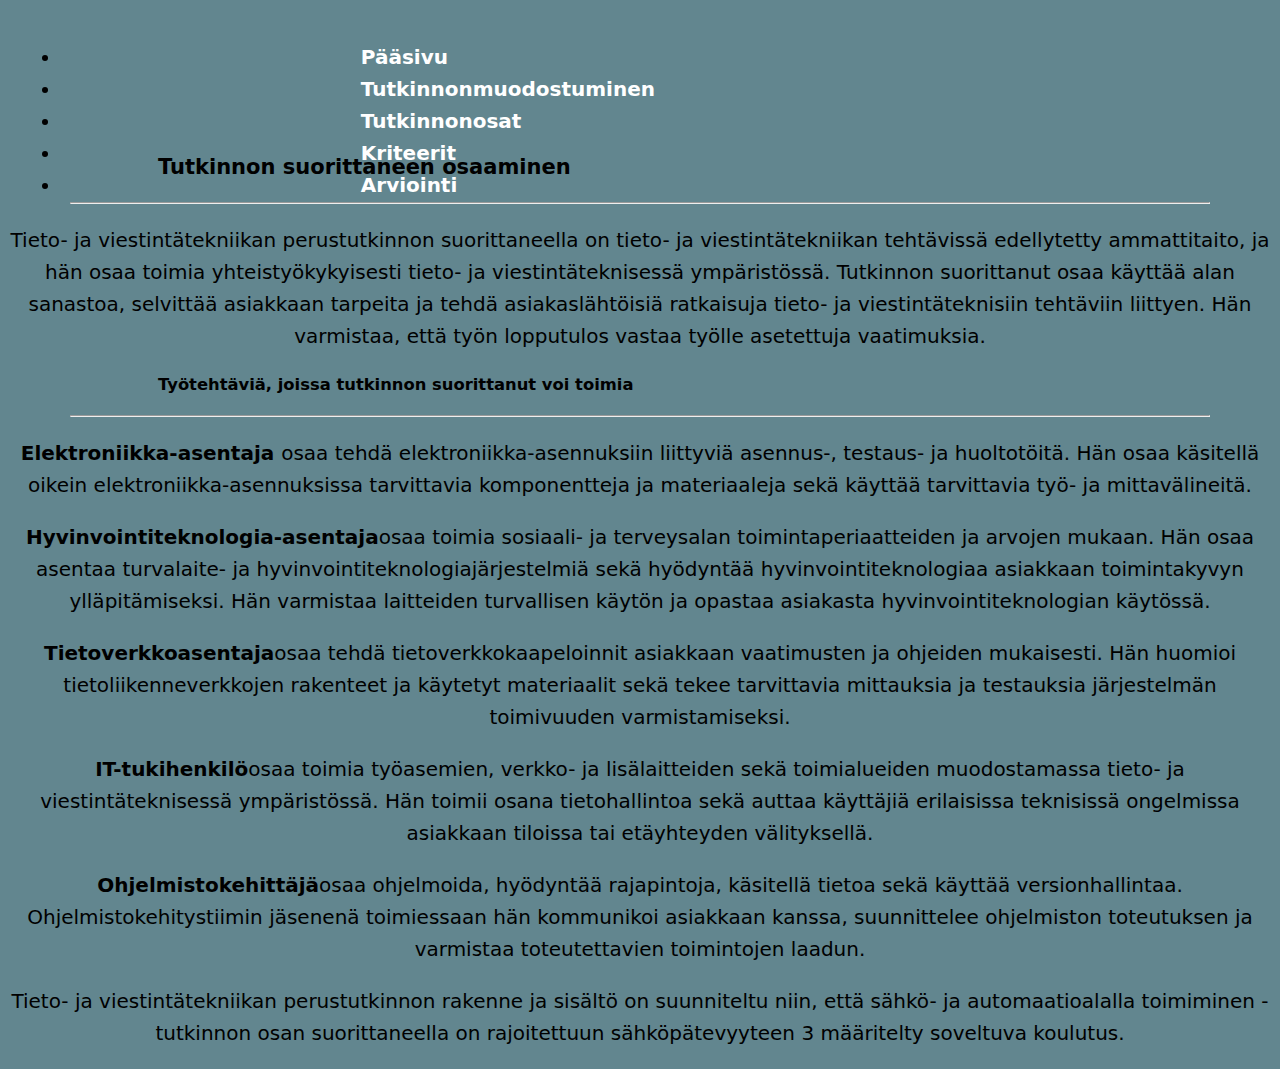
<file: Bootstrap tehtävä/index.html>
<!doctype html>
<html lang="en">

<head>
  <title>Bootstrap</title>
  <!-- Required meta tags -->
  <meta charset="utf-8">
  <meta name="viewport" content="width=device-width, initial-scale=1, shrink-to-fit=no">

  <!-- Bootstrap CSS v5.2.1 -->
  <link href="https://cdn.jsdelivr.net/npm/bootstrap@5.2.1/dist/css/bootstrap.min.css" rel="stylesheet"
    integrity="sha384-iYQeCzEYFbKjA/T2uDLTpkwGzCiq6soy8tYaI1GyVh/UjpbCx/TYkiZhlZB6+fzT" crossorigin="anonymous">
<link rel="stylesheet" href="sivu.css">
</head>
<style>
  body {
      font-family: -apple-system, BlinkMacSystemFont, 'Segoe WPC', 'Segoe UI', system-ui, 'Ubuntu', 'Droid Sans', sans-serif;
      font-size: 14px;
      line-height: 1.6;
  }
</style>
<head>
  <!-- place navbar here -->
  <body>
    <nav id="Baari" class="navbar navbar-expand-sm bg-dark navbar-dark">
        
      <div class="container-fluid">
        <ul class="navbar-nav">
          <li class="nav-item">
            <a class="nav-link active" href="index.html">Pääsivu</a>
          </li>
          <li class="nav-item">
            <a class="nav-link" href="Tutkinnonmuodostuminen.html">Tutkinnonmuodostuminen</a>
          </li>
          <li class="nav-item">
            <a class="nav-link" href="Tutkinnonosat.html">Tutkinnonosat</a>
          </li>
          <li class="nav-item">
            <a class="nav-link" href="Kriteerit.html">Kriteerit</a>
          </li>
          <li class="nav-item">
            <a class="nav-link" href="Arviointi.html">Arviointi</a>
          </li>
        </ul>
      </div>
    </nav>
  
</head>

  
  
    <h2>Tutkinnon suorittaneen osaaminen</h2>
    <hr>
    <p id="Etusivuekalause">
        Tieto- ja viestintätekniikan perustutkinnon suorittaneella on tieto- 
        ja viestintätekniikan tehtävissä edellytetty ammattitaito, ja hän osaa toimia yhteistyökykyisesti tieto- ja viestintäteknisessä ympäristössä. Tutkinnon suorittanut osaa käyttää alan sanastoa, selvittää asiakkaan tarpeita ja tehdä asiakaslähtöisiä ratkaisuja tieto- ja viestintäteknisiin tehtäviin liittyen. Hän varmistaa, että työn lopputulos vastaa työlle asetettuja vaatimuksia.
    </p>
    <h3>
        Työtehtäviä, joissa tutkinnon suorittanut voi toimia
    </h3>
    <hr>
    <p>
        <span style="font-weight: bold">Elektroniikka-asentaja </span>osaa tehdä elektroniikka-asennuksiin liittyviä asennus-, testaus- ja huoltotöitä. Hän osaa käsitellä oikein elektroniikka-asennuksissa tarvittavia komponentteja ja materiaaleja sekä käyttää tarvittavia työ- ja mittavälineitä.
    </p>
    <p>
        <span style="font-weight: bold">Hyvinvointiteknologia-asentaja</span>osaa toimia sosiaali- ja terveysalan toimintaperiaatteiden ja arvojen mukaan. Hän osaa asentaa turvalaite- ja hyvinvointiteknologiajärjestelmiä sekä hyödyntää hyvinvointiteknologiaa asiakkaan toimintakyvyn ylläpitämiseksi. Hän varmistaa laitteiden turvallisen käytön ja opastaa asiakasta hyvinvointiteknologian käytössä.
    </p>
    <p>
        <span style="font-weight: bold">Tietoverkkoasentaja</span>osaa tehdä tietoverkkokaapeloinnit asiakkaan vaatimusten ja ohjeiden mukaisesti. Hän huomioi tietoliikenneverkkojen rakenteet ja käytetyt materiaalit sekä tekee tarvittavia mittauksia ja testauksia järjestelmän toimivuuden varmistamiseksi.
    </p>
    <p>
        <span style="font-weight: bold">IT-tukihenkilö</span>osaa toimia työasemien, verkko- ja lisälaitteiden sekä toimialueiden muodostamassa tieto- ja viestintäteknisessä ympäristössä. Hän toimii osana tietohallintoa sekä auttaa käyttäjiä erilaisissa teknisissä ongelmissa asiakkaan tiloissa tai etäyhteyden välityksellä.
    </p>
    <p>
        <span style="font-weight: bold">Ohjelmistokehittäjä</span>osaa ohjelmoida, hyödyntää rajapintoja, käsitellä tietoa sekä käyttää versionhallintaa. Ohjelmistokehitystiimin jäsenenä toimiessaan hän kommunikoi asiakkaan kanssa, suunnittelee ohjelmiston toteutuksen ja varmistaa toteutettavien toimintojen laadun.
    </p>
    <p> Tieto- ja viestintätekniikan perustutkinnon rakenne ja sisältö on suunniteltu niin, että sähkö- ja automaatioalalla toimiminen -tutkinnon osan suorittaneella on rajoitettuun sähköpätevyyteen 3 määritelty soveltuva koulutus.</p>
  
  <main>

  </main>
  
  <footer>
    <!-- place footer here -->
  </footer>
  <!-- Bootstrap JavaScript Libraries -->
  <script src="https://cdn.jsdelivr.net/npm/@popperjs/core@2.11.6/dist/umd/popper.min.js"
    integrity="sha384-oBqDVmMz9ATKxIep9tiCxS/Z9fNfEXiDAYTujMAeBAsjFuCZSmKbSSUnQlmh/jp3" crossorigin="anonymous">
  </script>

  <script src="https://cdn.jsdelivr.net/npm/bootstrap@5.2.1/dist/js/bootstrap.min.js"
    integrity="sha384-7VPbUDkoPSGFnVtYi0QogXtr74QeVeeIs99Qfg5YCF+TidwNdjvaKZX19NZ/e6oz" crossorigin="anonymous">
  </script>
</body>

</html>
</file>
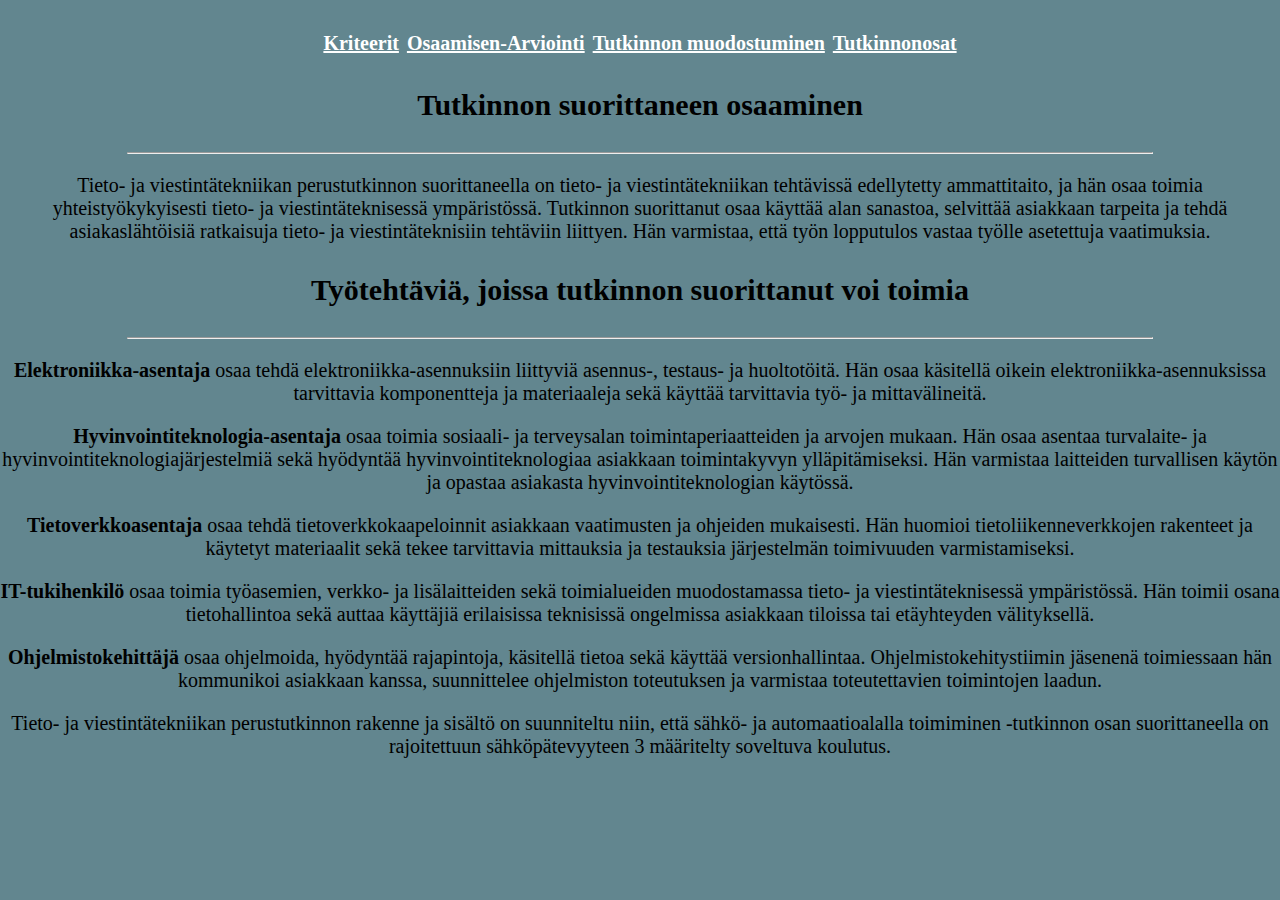
<file: Html ja CSS tehtävä/index.Html>
<!DOCTYPE html>
<html lang="fi">
<header>

    <meta charset="UTF-8">
    <meta http-equiv="X-UA-Compatible" content="IE=edge">
    <meta name="viewport" content="width=device-width, initial-scale=1.0">
    <link rel="stylesheet" type="text/css" href="sivu.css" />




</header>

<body>
    <title>Document</title>
    <h1>
    <a href= "Kriteerit.Html"> Kriteerit</a>
    <a href="Osaamisen-arviointi.Html"> Osaamisen-Arviointi</a>
    <a href="Tutkinnon muodostuminen.Html">Tutkinnon muodostuminen</a>
    <a href="Tutkinnonosat.Html">Tutkinnonosat</a>
    </h1>
<p id="Ekalause"> 

    Tutkinnon suorittaneen osaaminen
</p>
<hr>
<p id="Tokalause">
    Tieto- ja viestintätekniikan perustutkinnon suorittaneella on tieto- ja viestintätekniikan tehtävissä edellytetty ammattitaito, ja hän osaa toimia yhteistyökykyisesti tieto- ja viestintäteknisessä ympäristössä. Tutkinnon suorittanut osaa käyttää alan sanastoa, selvittää asiakkaan tarpeita ja tehdä asiakaslähtöisiä ratkaisuja tieto- ja viestintäteknisiin tehtäviin liittyen. Hän varmistaa, että työn lopputulos vastaa työlle asetettuja vaatimuksia.
</p>
<p id="Alaotsikko">
    Työtehtäviä, joissa tutkinnon suorittanut voi toimia
</p>
<hr>
<p id="Alateksti">

    <span style="font-weight: bold">Elektroniikka-asentaja </span>osaa tehdä elektroniikka-asennuksiin liittyviä asennus-, testaus- ja huoltotöitä. Hän osaa käsitellä oikein elektroniikka-asennuksissa tarvittavia komponentteja ja materiaaleja sekä käyttää tarvittavia työ- ja mittavälineitä.
</p>
<p id="Hyvinvointitek">
    <span style="font-weight: bold">Hyvinvointiteknologia-asentaja </span>osaa toimia sosiaali- ja terveysalan toimintaperiaatteiden ja arvojen mukaan. Hän osaa asentaa turvalaite- ja hyvinvointiteknologiajärjestelmiä sekä hyödyntää hyvinvointiteknologiaa asiakkaan toimintakyvyn ylläpitämiseksi. Hän varmistaa laitteiden turvallisen käytön ja opastaa asiakasta hyvinvointiteknologian käytössä.
</p>
<p id="Tietoverkkoasentaja">
    <span style="font-weight: bold">Tietoverkkoasentaja </span>osaa tehdä tietoverkkokaapeloinnit asiakkaan vaatimusten ja ohjeiden mukaisesti. Hän huomioi tietoliikenneverkkojen rakenteet ja käytetyt materiaalit sekä tekee tarvittavia mittauksia ja testauksia järjestelmän toimivuuden varmistamiseksi.
</p>
<p id="IT-Tukihenkilö">
    <span style="font-weight: bold">IT-tukihenkilö </span>osaa toimia työasemien, verkko- ja lisälaitteiden sekä toimialueiden muodostamassa tieto- ja viestintäteknisessä ympäristössä. Hän toimii osana tietohallintoa sekä auttaa käyttäjiä erilaisissa teknisissä ongelmissa asiakkaan tiloissa tai etäyhteyden välityksellä.
</p>
<p id="Ohjelmistokehittäjä">
    <span style="font-weight: bold">Ohjelmistokehittäjä </span>osaa ohjelmoida, hyödyntää rajapintoja, käsitellä tietoa sekä käyttää versionhallintaa. Ohjelmistokehitystiimin jäsenenä toimiessaan hän kommunikoi asiakkaan kanssa, suunnittelee ohjelmiston toteutuksen ja varmistaa toteutettavien toimintojen laadun.
</p>
<p id="Tietojaviestintä">
    Tieto- ja viestintätekniikan perustutkinnon rakenne ja sisältö on suunniteltu niin, että sähkö- ja automaatioalalla toimiminen -tutkinnon osan suorittaneella on rajoitettuun sähköpätevyyteen 3 määritelty soveltuva koulutus.
</p>









</body>
</html>
</file>
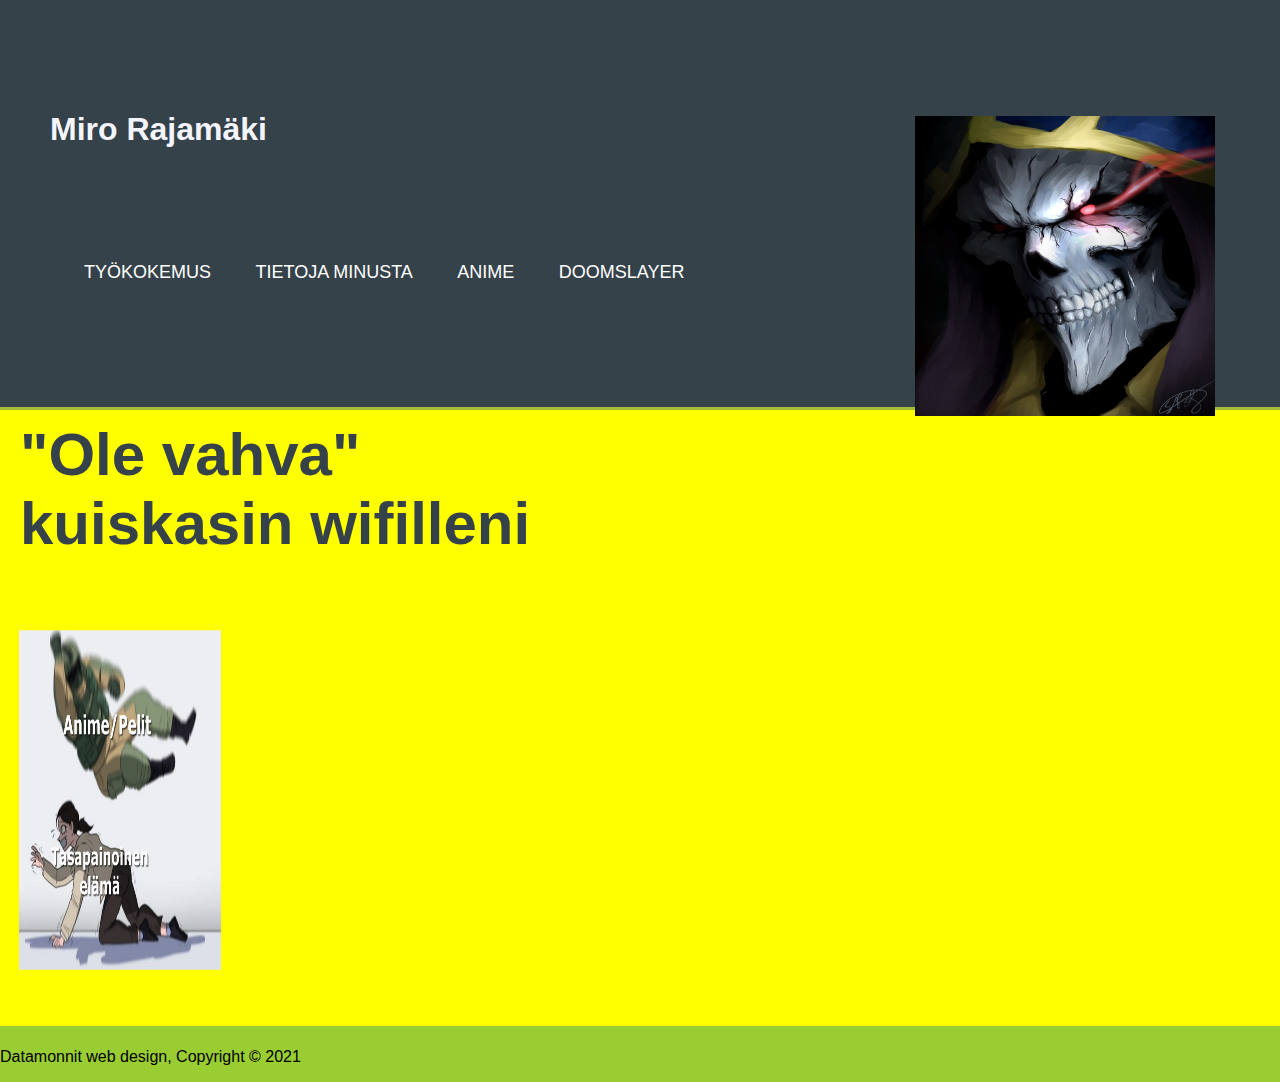
<file: Html-testi/index.html>
<!DOCTYPE html>
<html lang= "fi">
<head>
    <meta charset="UTF-8">
    
        <meta name="viewport" content="width=device-width, initial-scale=1">
        <meta http-equiv="X-UA-Compatible" content="ie-edge">
    <link rel="stylesheet" href="tyyli-3.css">
    <meta charset="utf-8">
<title>Datanomit</title>
</head>
<body>
<header>
    
    <div class="container"></div>
    <div id="branding">
        
<h1><img src="images/DzdqrWlVsAAFV29.jpg" width="300px" height="240"alt="logo">Miro<span> Rajamäki</span></h1>
    </div>
<nav>
<ul>
    <li><a href="ferrafi.html" >Työkokemus</a></li>
    <li><a href="Tietoja minusta.html" >Tietoja minusta</a></li>
    <li><a href="Anime.html" >Anime</a></li>
    <li> <a href="images/Snapshotdoom.png" target="_blank">Doomslayer</a></li>
</ul>
</nav>
</div>
</header>

<section id="showcase">
    <div class="container">
        
        <h1>"Ole vahva" kuiskasin wifilleni</h1>
        <p id="Tekstikuva"><img src="images/Snapshot html-2.png"></p>
    </div>
</section>



<footer>
<p>
    Datamonnit web design, Copyright &copy; 2021
</p>
</footer>

</body>
</html>
</file>
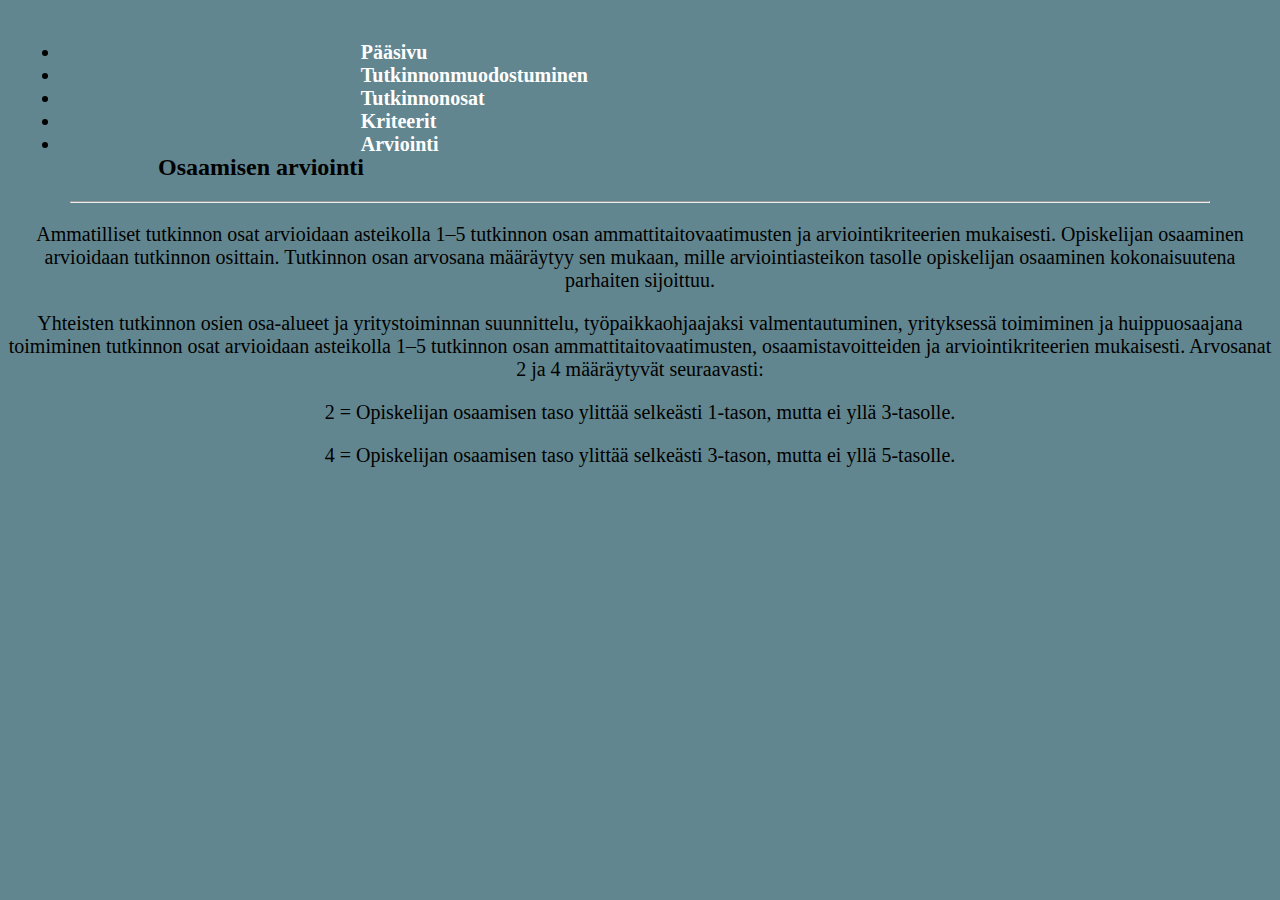
<file: Bootstrap tehtävä/Arviointi.html>
<!doctype html>
<html lang="en">

<head>
  <title>Bootstrap</title>
  <!-- Required meta tags -->
  <meta charset="utf-8">
  <meta name="viewport" content="width=device-width, initial-scale=1, shrink-to-fit=no">

  <!-- Bootstrap CSS v5.2.1 -->
  <link href="https://cdn.jsdelivr.net/npm/bootstrap@5.2.1/dist/css/bootstrap.min.css" rel="stylesheet"
    integrity="sha384-iYQeCzEYFbKjA/T2uDLTpkwGzCiq6soy8tYaI1GyVh/UjpbCx/TYkiZhlZB6+fzT" crossorigin="anonymous">
<link rel="stylesheet" href="sivu.css">
</head>

<body>
  <nav id="Baari" class="navbar navbar-expand-sm bg-dark navbar-dark">
    <div  class="container-fluid">
      <ul class="navbar-nav">
        <li class="nav-item">
          <a class="nav-link active" href="index.html">Pääsivu</a>
        </li>
        <li class="nav-item">
          <a class="nav-link" href="Tutkinnonmuodostuminen.html">Tutkinnonmuodostuminen</a>
        </li>
        <li class="nav-item">
          <a class="nav-link" href="Tutkinnonosat.html">Tutkinnonosat</a>
        </li>
        <li class="nav-item">
          <a class="nav-link" href="Kriteerit.html">Kriteerit</a>
        </li>
        <li class="nav-item">
          <a class="nav-link" href="Arviointi.html">Arviointi</a>
        </li>

      </ul>
    </div>
  </nav>
  <header>
    <!-- place navbar here -->
    <p></p>
    <h2>Osaamisen arviointi</h2>
    <hr>
    <p>Ammatilliset tutkinnon osat arvioidaan asteikolla 1–5 tutkinnon osan ammattitaitovaatimusten ja arviointikriteerien mukaisesti. Opiskelijan osaaminen arvioidaan tutkinnon osittain. Tutkinnon osan arvosana määräytyy sen mukaan, mille arviointiasteikon tasolle opiskelijan osaaminen kokonaisuutena parhaiten sijoittuu.</p>
  <p>Yhteisten tutkinnon osien osa-alueet ja yritystoiminnan suunnittelu, työpaikkaohjaajaksi valmentautuminen, yrityksessä toimiminen ja huippuosaajana toimiminen tutkinnon osat arvioidaan asteikolla 1–5 tutkinnon osan ammattitaitovaatimusten, osaamistavoitteiden ja arviointikriteerien mukaisesti. Arvosanat 2 ja 4 määräytyvät seuraavasti:</p>
<p>2 = Opiskelijan osaamisen taso ylittää selkeästi 1-tason, mutta ei yllä 3-tasolle.</p>  
<p>4 = Opiskelijan osaamisen taso ylittää selkeästi 3-tason, mutta ei yllä 5-tasolle.</p>
</header>
  <main>

  </main>
  <footer>
    <!-- place footer here -->
  </footer>
  <!-- Bootstrap JavaScript Libraries -->
  <script src="https://cdn.jsdelivr.net/npm/@popperjs/core@2.11.6/dist/umd/popper.min.js"
    integrity="sha384-oBqDVmMz9ATKxIep9tiCxS/Z9fNfEXiDAYTujMAeBAsjFuCZSmKbSSUnQlmh/jp3" crossorigin="anonymous">
  </script>

  <script src="https://cdn.jsdelivr.net/npm/bootstrap@5.2.1/dist/js/bootstrap.min.js"
    integrity="sha384-7VPbUDkoPSGFnVtYi0QogXtr74QeVeeIs99Qfg5YCF+TidwNdjvaKZX19NZ/e6oz" crossorigin="anonymous">
  </script>
</body>

</html>
</file>
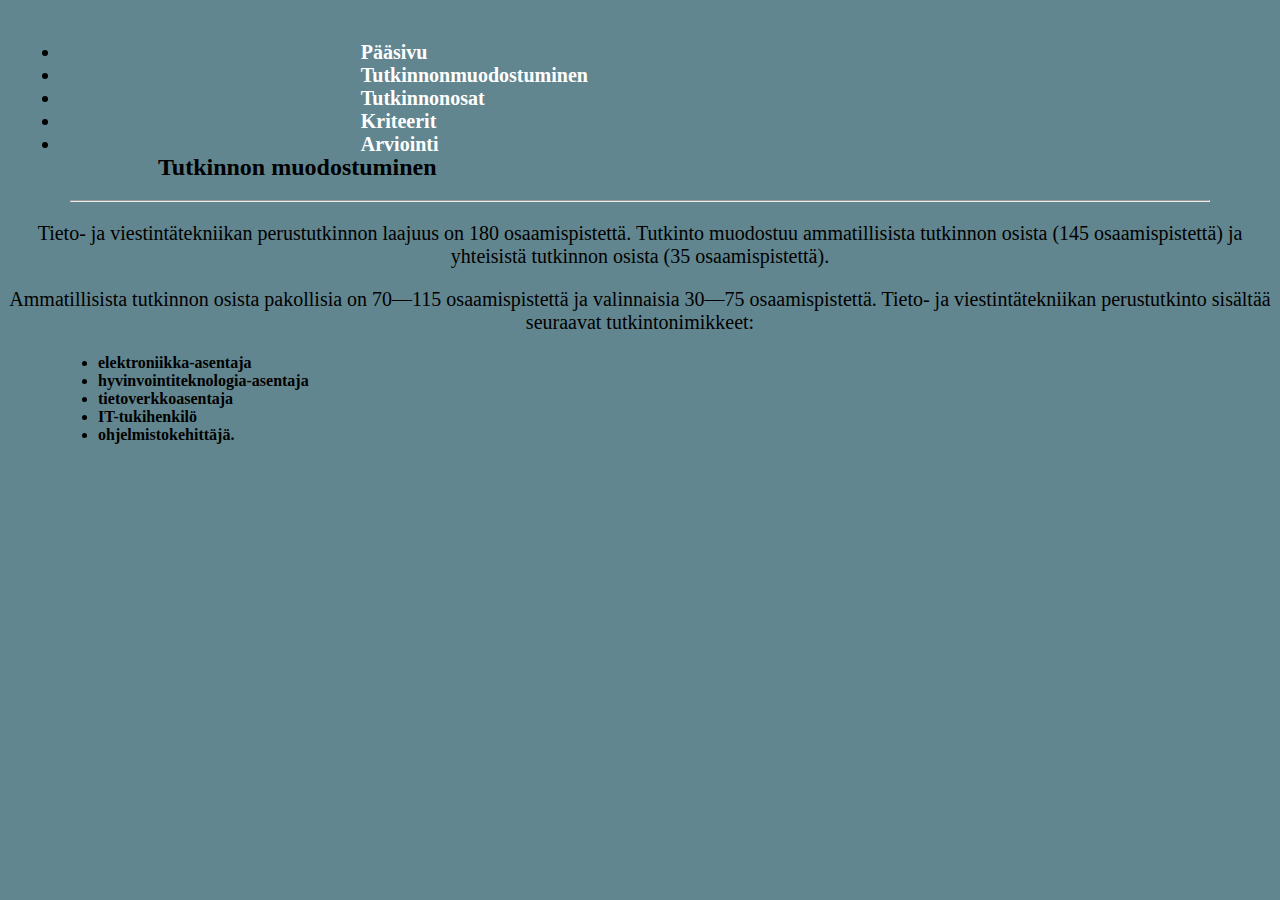
<file: Bootstrap tehtävä/Tutkinnonmuodostuminen.html>
<!doctype html>
<html lang="en">

<head>
  <title>Bootstrap</title>
  <!-- Required meta tags -->
  <meta charset="utf-8">
  <meta name="viewport" content="width=device-width, initial-scale=1, shrink-to-fit=no">

  <!-- Bootstrap CSS v5.2.1 -->
  <link href="https://cdn.jsdelivr.net/npm/bootstrap@5.2.1/dist/css/bootstrap.min.css" rel="stylesheet"
    integrity="sha384-iYQeCzEYFbKjA/T2uDLTpkwGzCiq6soy8tYaI1GyVh/UjpbCx/TYkiZhlZB6+fzT" crossorigin="anonymous">
<link rel="stylesheet" href="sivu.css">
</head>
<header>
  <!-- place navbar here -->
  <body class="vscode-body vscode-light">
  <nav id="Baari" class="navbar navbar-expand-sm bg-dark navbar-dark">
        
    <div class="container-fluid">
      <ul class="navbar-nav">
        <li class="nav-item">
          <a class="nav-link active" href="index.html">Pääsivu</a>
        </li>
        <li class="nav-item">
          <a class="nav-link" href="Tutkinnonmuodostuminen.html">Tutkinnonmuodostuminen</a>
        </li>
        <li class="nav-item">
          <a class="nav-link" href="Tutkinnonosat.html">Tutkinnonosat</a>
        </li>
        <li class="nav-item">
          <a class="nav-link" href="Kriteerit.html">Kriteerit</a>
        </li>
        <li class="nav-item">
          <a class="nav-link" href="Arviointi.html">Arviointi</a>
        </li>
      </ul>
    </div>
  </nav>
</header>

  
  
    <h2>
      Tutkinnon muodostuminen
    </h2>
    <hr>
    <p> Tieto- ja viestintätekniikan perustutkinnon laajuus on 180 osaamispistettä. Tutkinto muodostuu ammatillisista tutkinnon osista (145 osaamispistettä) ja yhteisistä tutkinnon osista (35 osaamispistettä).</p>
  <p>Ammatillisista tutkinnon osista pakollisia on 70—115 osaamispistettä ja valinnaisia 30—75 osaamispistettä. Tieto- ja viestintätekniikan perustutkinto sisältää seuraavat tutkintonimikkeet:</p>
  <ul id="pisteet">
    <li>elektroniikka-asentaja</li>
    <li>hyvinvointiteknologia-asentaja</li>
    <li>tietoverkkoasentaja</li>
    <li>IT-tukihenkilö</li>
    <li>ohjelmistokehittäjä.</li>
</ul>  
  
  <main>

  </main>
  <footer>
    <!-- place footer here -->
  </footer>
  <!-- Bootstrap JavaScript Libraries -->
  <script src="https://cdn.jsdelivr.net/npm/@popperjs/core@2.11.6/dist/umd/popper.min.js"
    integrity="sha384-oBqDVmMz9ATKxIep9tiCxS/Z9fNfEXiDAYTujMAeBAsjFuCZSmKbSSUnQlmh/jp3" crossorigin="anonymous">
  </script>

  <script src="https://cdn.jsdelivr.net/npm/bootstrap@5.2.1/dist/js/bootstrap.min.js"
    integrity="sha384-7VPbUDkoPSGFnVtYi0QogXtr74QeVeeIs99Qfg5YCF+TidwNdjvaKZX19NZ/e6oz" crossorigin="anonymous">
  </script>
</body>

</html>
</file>
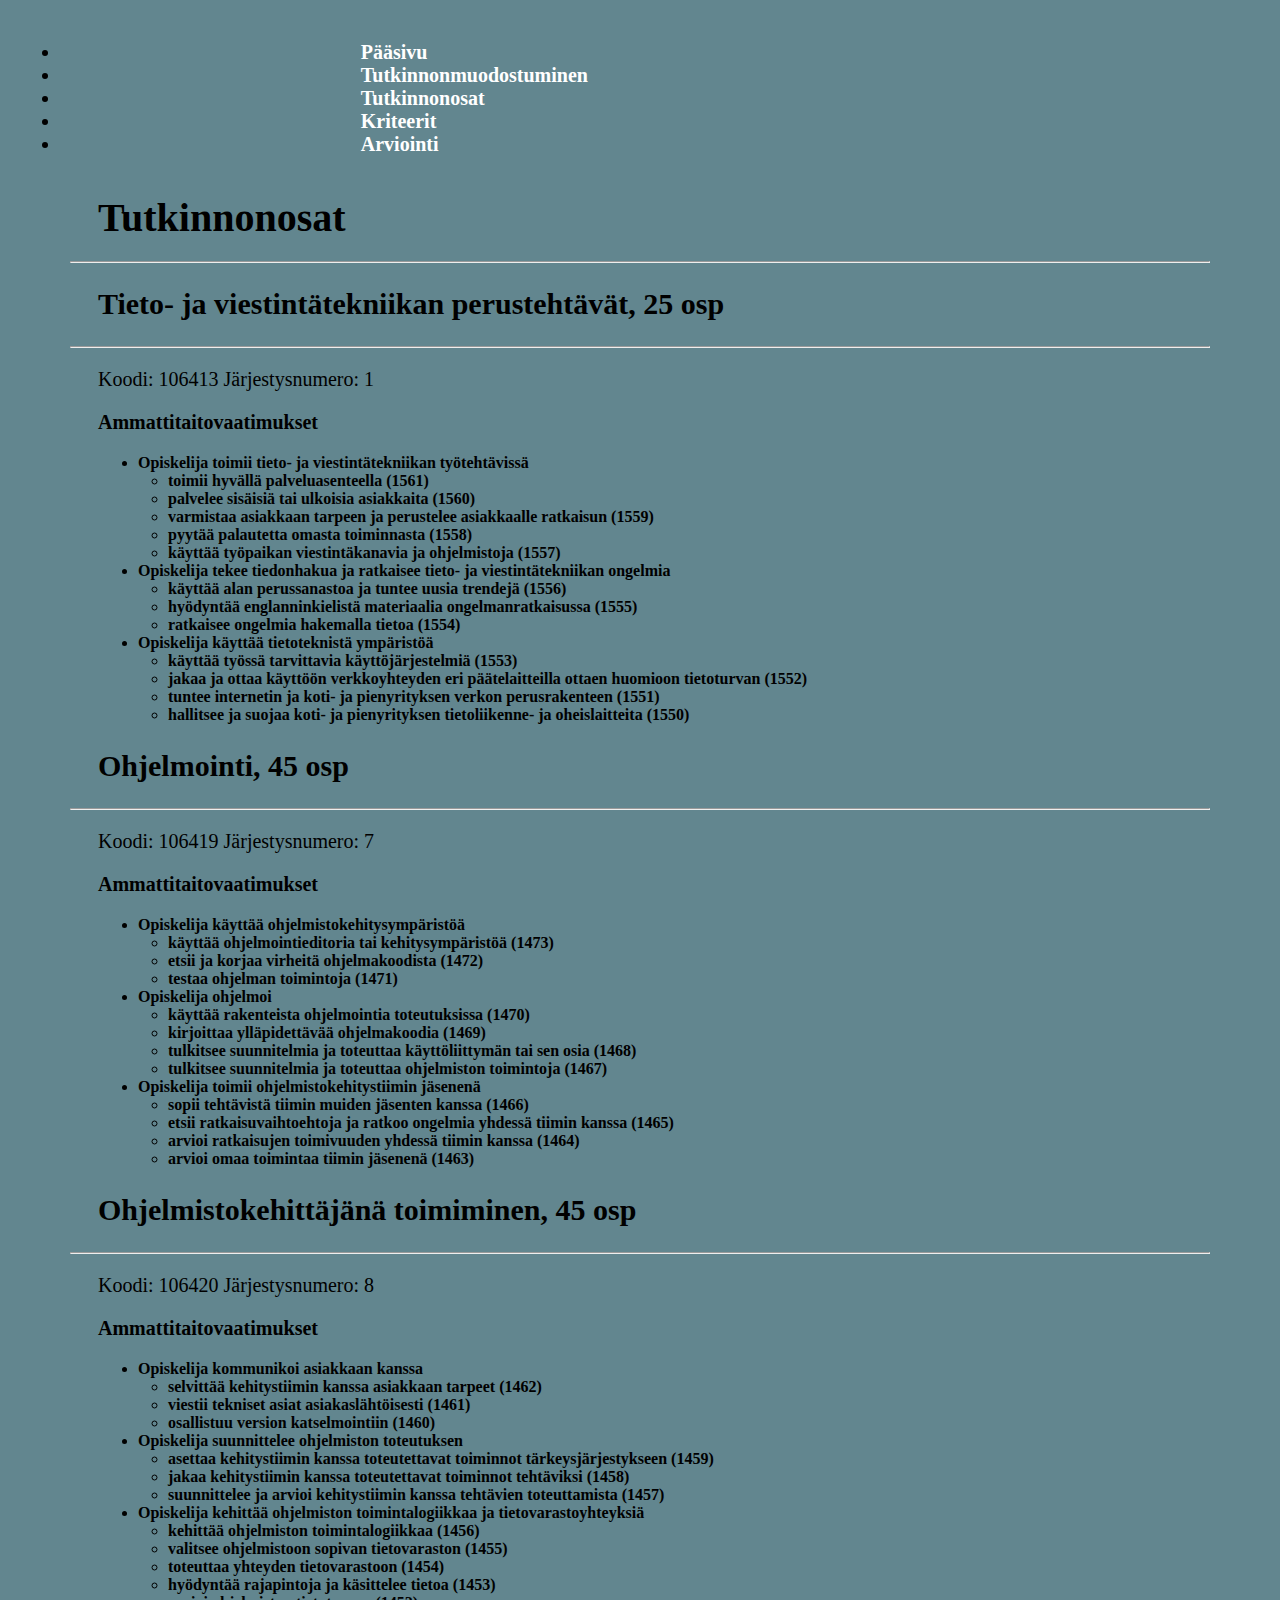
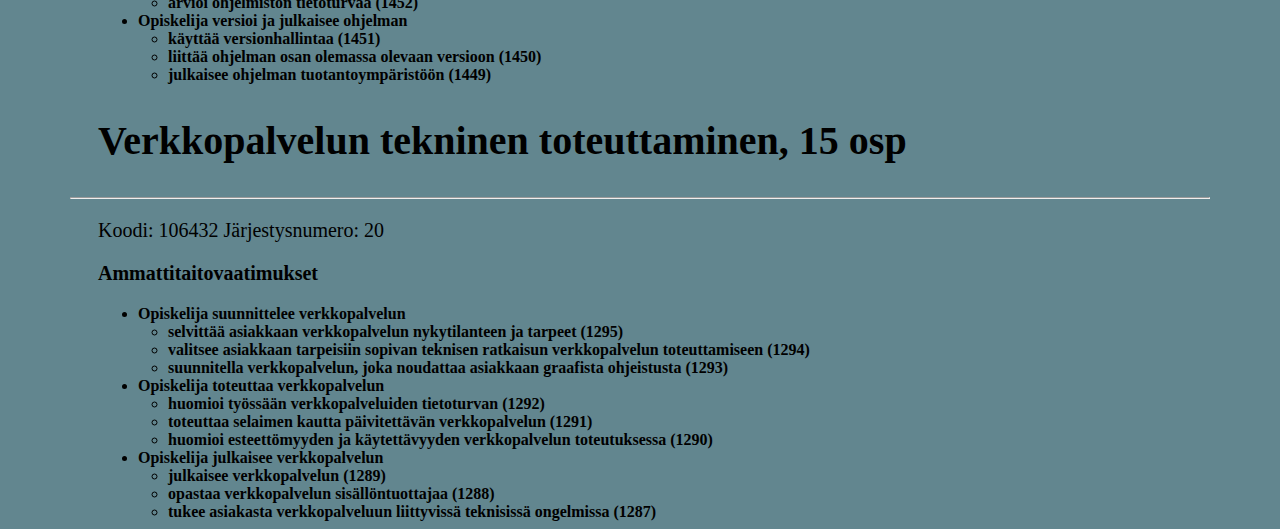
<file: Bootstrap tehtävä/Tutkinnonosat.html>
<!doctype html>
<html lang="en">

<head>
  <title>Bootstrap</title>
  <meta name="viewport" content="width=device-width, initial-scale=1">
  <!-- Required meta tags -->
  <meta charset="utf-8">
  <meta name="viewport" content="width=device-width, initial-scale=1, shrink-to-fit=no">

  <!-- Bootstrap CSS v5.2.1 -->
  <link href="https://cdn.jsdelivr.net/npm/bootstrap@5.2.1/dist/css/bootstrap.min.css" rel="stylesheet"
    integrity="sha384-iYQeCzEYFbKjA/T2uDLTpkwGzCiq6soy8tYaI1GyVh/UjpbCx/TYkiZhlZB6+fzT" crossorigin="anonymous">
<link rel="stylesheet" href="sivu.css">
</head>

<body>
  
  <nav id="Baari" class="navbar navbar-expand-sm bg-dark navbar-dark">
        
    <div class="container-fluid">
      <ul class="navbar-nav">
        <li class="nav-item">
          <a class="nav-link active" href="index.html">Pääsivu</a>
        </li>
        <li class="nav-item">
          <a class="nav-link" href="Tutkinnonmuodostuminen.html">Tutkinnonmuodostuminen</a>
        </li>
        <li class="nav-item">
          <a class="nav-link" href="Tutkinnonosat.html">Tutkinnonosat</a>
        </li>
        <li class="nav-item">
          <a class="nav-link" href="Kriteerit.html">Kriteerit</a>
        </li>
        <li class="nav-item">
          <a class="nav-link" href="Arviointi.html">Arviointi</a>
        </li>
      </ul>
    </div>
  </nav>
    
                
     
    
  <!-- place navbar here -->
  

  <p id="Tutkinnonosat">
    Tutkinnonosat
  </p>
  <hr>
  <p></p>
 
  <h2 id="Tieto25op">Tieto- ja viestintätekniikan perustehtävät, 25 osp</h2>
  <hr>
  <p></p>
  <p id="Koodi">
    Koodi: 106413 Järjestysnumero: 1
  </p>
  <p id="Ammattitaitovaatimukset">Ammattitaitovaatimukset</p>
  <ul id="Paksupallo">
    <li>Opiskelija toimii tieto- ja viestintätekniikan työtehtävissä </li>
  </ul>
    <ul id="reikä" style="list-style-type: circle;">
      <li>toimii hyvällä palveluasenteella (1561)</li>
      <li>palvelee sisäisiä tai ulkoisia asiakkaita (1560)</li>
      <li>varmistaa asiakkaan tarpeen ja perustelee asiakkaalle ratkaisun (1559)</li>
      <li>pyytää palautetta omasta toiminnasta (1558)</li>
      <li>käyttää työpaikan viestintäkanavia ja ohjelmistoja (1557)</li>
  </ul>
  <ul id="Paksupallo">
    <li>Opiskelija tekee tiedonhakua ja ratkaisee tieto- ja viestintätekniikan ongelmia</li>
  </ul>
  <ul id="reikä" style="list-style-type: circle;">
<li>käyttää alan perussanastoa ja tuntee uusia trendejä (1556)</li>
<li>hyödyntää englanninkielistä materiaalia ongelmanratkaisussa (1555)</li>
<li>ratkaisee ongelmia hakemalla tietoa (1554)</li>
  </ul>
  <ul id="Paksupallo">
    <li>Opiskelija käyttää tietoteknistä ympäristöä </li>
  </ul>
  <ul id="reikä" style="list-style-type: circle;">
  <li>käyttää työssä tarvittavia käyttöjärjestelmiä (1553)</li>
  <li>jakaa ja ottaa käyttöön verkkoyhteyden eri päätelaitteilla ottaen huomioon tietoturvan (1552)</li>
  <li>tuntee internetin ja koti- ja pienyrityksen verkon perusrakenteen (1551)</li>
  <li>hallitsee ja suojaa koti- ja pienyrityksen tietoliikenne- ja oheislaitteita (1550)</li>
  </ul>
  <h2 id="Ohjelmointi45op">Ohjelmointi, 45 osp</h2>
  <hr>
  <p></p>
   <p id="Koodi">Koodi: 106419 Järjestysnumero: 7 </p>
   <p id="Ammattitaitovaatimukset">Ammattitaitovaatimukset</p>
   <ul id="Paksupallo">
    <li>Opiskelija käyttää ohjelmistokehitysympäristöä </li>
   </ul>
   <ul id="reikä" style="list-style-type: circle;">
  <li>käyttää ohjelmointieditoria tai kehitysympäristöä (1473)</li>
  <li>etsii ja korjaa virheitä ohjelmakoodista (1472)</li>
  <li>testaa ohjelman toimintoja (1471)</li>
  </ul>
  <ul id="Paksupallo">
    <li>Opiskelija ohjelmoi </li>
  </ul>
  <ul id="reikä" style="list-style-type: circle;">
  <li>käyttää rakenteista ohjelmointia toteutuksissa (1470)</li>
  <li>kirjoittaa ylläpidettävää ohjelmakoodia (1469)</li>
  <li>tulkitsee suunnitelmia ja toteuttaa käyttöliittymän tai sen osia (1468)</li>
  <li>tulkitsee suunnitelmia ja toteuttaa ohjelmiston toimintoja (1467)</li>
  </ul>
  <ul id="Paksupallo">
    <li>Opiskelija toimii ohjelmistokehitystiimin jäsenenä </li>
  </ul>
  <ul id="reikä" style="list-style-type: circle;">
  <li>sopii tehtävistä tiimin muiden jäsenten kanssa (1466)</li>
  <li>etsii ratkaisuvaihtoehtoja ja ratkoo ongelmia yhdessä tiimin kanssa (1465)</li>
  <li>arvioi ratkaisujen toimivuuden yhdessä tiimin kanssa (1464)</li>
  <li>arvioi omaa toimintaa tiimin jäsenenä (1463)</li>
  </ul>
  <h2 id="OhjelmistoKehit45op">Ohjelmistokehittäjänä toimiminen, 45 osp </h2>
  <hr>
  <p></p>
  <p id="Koodi"> Koodi: 106420 Järjestysnumero: 8</p>
  <p id="Ammattitaitovaatimukset">Ammattitaitovaatimukset</p>
  <ul id="Paksupallo">
    <li>Opiskelija kommunikoi asiakkaan kanssa</li>
  </ul>
  <ul id="reikä" style="list-style-type: circle;">
  <li>selvittää kehitystiimin kanssa asiakkaan tarpeet (1462)</li>
  <li>viestii tekniset asiat asiakaslähtöisesti (1461)</li>
  <li>osallistuu version katselmointiin (1460)</li>
  </ul>
  <ul id="Paksupallo">
    <li>Opiskelija suunnittelee ohjelmiston toteutuksen </li>
  </ul>
  <ul id="reikä" style="list-style-type: circle;">
  <li>asettaa kehitystiimin kanssa toteutettavat toiminnot tärkeysjärjestykseen (1459)</li>
  <li>jakaa kehitystiimin kanssa toteutettavat toiminnot tehtäviksi (1458)</li>
  <li>suunnittelee ja arvioi kehitystiimin kanssa tehtävien toteuttamista (1457)</li>
  </ul>
  <ul id="Paksupallo">
    <li>Opiskelija kehittää ohjelmiston toimintalogiikkaa ja tietovarastoyhteyksiä </li>
  </ul>
  <ul id="reikä" style="list-style-type: circle;">
  <li>kehittää ohjelmiston toimintalogiikkaa (1456)</li>
  <li>valitsee ohjelmistoon sopivan tietovaraston (1455)</li>
  <li>toteuttaa yhteyden tietovarastoon (1454)</li>
  <li>hyödyntää rajapintoja ja käsittelee tietoa (1453)</li>
  <li>arvioi ohjelmiston tietoturvaa (1452)</li>
  </ul>
  <ul id="Paksupallo">
    <li>Opiskelija versioi ja julkaisee ohjelman </li>
  </ul>
  <ul id="reikä" style="list-style-type: circle;">
  <li>käyttää versionhallintaa (1451)</li>
  <li>liittää ohjelman osan olemassa olevaan versioon (1450)</li>
  <li>julkaisee ohjelman tuotantoympäristöön (1449)</li>
  </ul>
<p></p>
  <h2 id="Verkkopalvelu15op">Verkkopalvelun tekninen toteuttaminen, 15 osp</h2>
  <hr>
  <p></p>
  <p id="Koodi">Koodi: 106432 Järjestysnumero: 20</p>
  <p id="Ammattitaitovaatimukset">Ammattitaitovaatimukset</p>
  <ul id="Paksupallo">
    <li>Opiskelija suunnittelee verkkopalvelun </li>
  </ul>
  <ul id="reikä" style="list-style-type: circle;">
  <li>selvittää asiakkaan verkkopalvelun nykytilanteen ja tarpeet (1295)</li>
  <li>valitsee asiakkaan tarpeisiin sopivan teknisen ratkaisun verkkopalvelun toteuttamiseen (1294)</li>
  <li>suunnitella verkkopalvelun, joka noudattaa asiakkaan graafista ohjeistusta (1293)</li>
  </ul>
  <ul id="Paksupallo">
<li>Opiskelija toteuttaa verkkopalvelun </li>
  </ul>
  <ul id="reikä" style="list-style-type: circle;">
  <li>huomioi työssään verkkopalveluiden tietoturvan (1292)</li>
<li>toteuttaa selaimen kautta päivitettävän verkkopalvelun (1291)</li>
<li>huomioi esteettömyyden ja käytettävyyden verkkopalvelun toteutuksessa (1290)</li>
  </ul>
  <ul id="Paksupallo">
<li>Opiskelija julkaisee verkkopalvelun </li>
  </ul>
  <ul id="reikä" style="list-style-type: circle;">
<li>julkaisee verkkopalvelun (1289)</li>
<li>opastaa verkkopalvelun sisällöntuottajaa (1288)</li>
<li>tukee asiakasta verkkopalveluun liittyvissä teknisissä ongelmissa (1287)</li>
  </ul>
  
  
  <main>
  </main>
  <footer>
    <!-- place footer here -->
  </footer>
  <!-- Bootstrap JavaScript Libraries -->
  <script src="https://cdn.jsdelivr.net/npm/@popperjs/core@2.11.6/dist/umd/popper.min.js"
    integrity="sha384-oBqDVmMz9ATKxIep9tiCxS/Z9fNfEXiDAYTujMAeBAsjFuCZSmKbSSUnQlmh/jp3" crossorigin="anonymous">
  </script>

  <script src="https://cdn.jsdelivr.net/npm/bootstrap@5.2.1/dist/js/bootstrap.min.js"
    integrity="sha384-7VPbUDkoPSGFnVtYi0QogXtr74QeVeeIs99Qfg5YCF+TidwNdjvaKZX19NZ/e6oz" crossorigin="anonymous">
  </script>
</body>

</html>
</file>
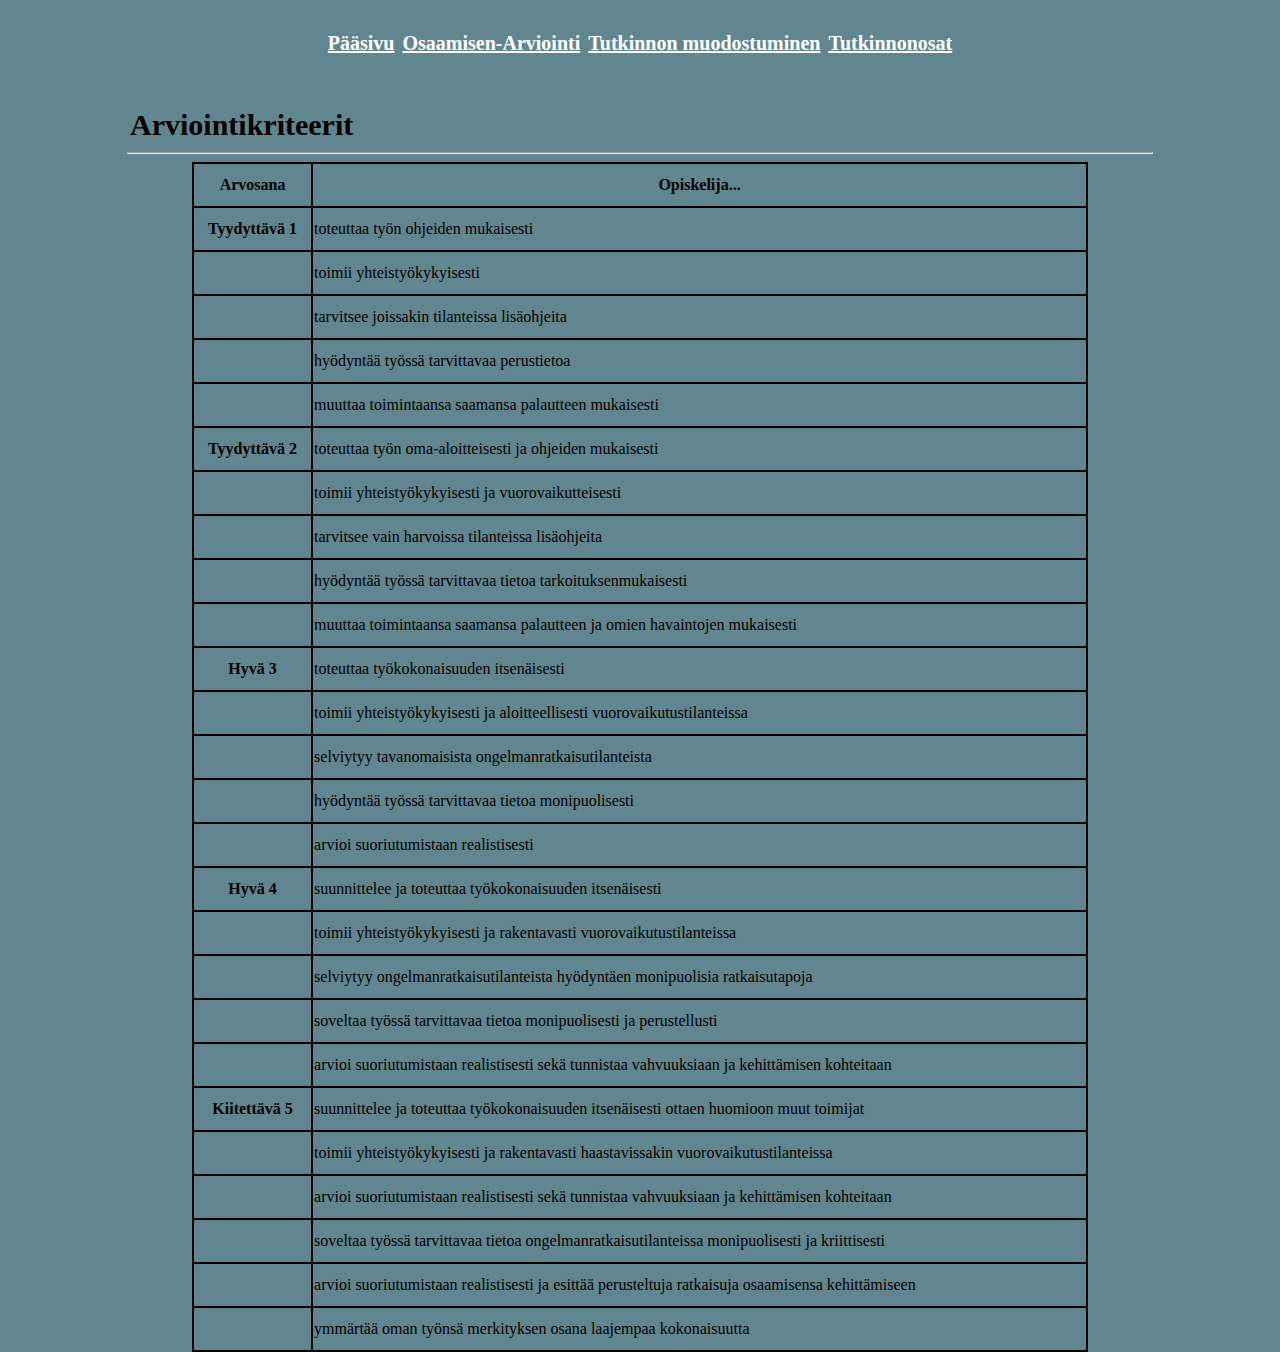
<file: Html ja CSS tehtävä/Kriteerit.Html>
<!DOCTYPE html>
<html lang="en">
<header>
    <meta charset="UTF-8">
    <meta http-equiv="X-UA-Compatible" content="IE=edge">
    <meta name="viewport" content="width=device-width, initial-scale=1.0">
    <link rel="stylesheet" type="text/css" href="sivu.css" />
    
    
</header>
<body>
    <title>Kriteerit</title>
    <h1>
    <a href="index.Html">Pääsivu</a>
    <a href="Osaamisen-arviointi.Html"> Osaamisen-Arviointi</a>
    <a href="Tutkinnon muodostuminen.Html">Tutkinnon muodostuminen</a>
    <a href="Tutkinnonosat.Html">Tutkinnonosat</a>
</h1>
<p id="Arviointikriteerit">
    Arviointikriteerit
</p>
<hr>

<table>
    
<tr>
    <th>Arvosana</th>
    <th>Opiskelija...</th>
</tr>
<tr>
<th>Tyydyttävä 1</th>
<td>toteuttaa työn ohjeiden mukaisesti</td>
</tr>
<tr>
    <td> </td>
    <td> toimii yhteistyökykyisesti</td>
</tr>
<tr>
<td> </td>
<td> tarvitsee joissakin tilanteissa lisäohjeita</td>
</tr>
<tr>
    <td> </td>
    <td> hyödyntää työssä tarvittavaa perustietoa</td>
</tr>
<tr>
    <td> </td>
    <td> muuttaa toimintaansa saamansa palautteen mukaisesti</td>
</tr>
<tr>
    <th>
        Tyydyttävä 2</th>
        <td>toteuttaa työn oma-aloitteisesti ja ohjeiden mukaisesti</td>
</tr>
<tr>
<td></td>
<td>toimii yhteistyökykyisesti ja vuorovaikutteisesti</td>
</tr>
<tr>
    <td></td>
    <td>tarvitsee vain harvoissa tilanteissa lisäohjeita</td>
</tr>
<tr>
    <td></td>
    <td> hyödyntää työssä tarvittavaa tietoa tarkoituksenmukaisesti</td>
</tr>
<tr>
    <td></td>
    <td> muuttaa toimintaansa saamansa palautteen ja omien havaintojen mukaisesti</td>
</tr>
<tr>
    <th> Hyvä 3</th>
    <td>toteuttaa työkokonaisuuden itsenäisesti</td>
</tr>
<tr>
    <td></td>
    <td>toimii yhteistyökykyisesti ja aloitteellisesti vuorovaikutustilanteissa</td>
</tr>
<tr>
    <td></td>
    <td> selviytyy tavanomaisista ongelmanratkaisutilanteista</td>
</tr>
<tr>
    <td></td>
    <td> hyödyntää työssä tarvittavaa tietoa monipuolisesti</td>
</tr>
<tr>
    <td></td>
    <td>arvioi suoriutumistaan realistisesti</td>
</tr>
<tr>
    <th> Hyvä 4</th>
    <td>suunnittelee ja toteuttaa työkokonaisuuden itsenäisesti</td>
</tr>
<tr>
    <td></td>
    <td>toimii yhteistyökykyisesti ja rakentavasti vuorovaikutustilanteissa</td>
</tr>
<tr>
    <td></td>
    <td> selviytyy ongelmanratkaisutilanteista hyödyntäen monipuolisia ratkaisutapoja</td>
</tr>
<tr>
    <td></td>
    <td>soveltaa työssä tarvittavaa tietoa monipuolisesti ja perustellusti</td>
</tr>
<tr>
    <td></td>
    <td>arvioi suoriutumistaan realistisesti sekä tunnistaa vahvuuksiaan ja kehittämisen kohteitaan</td>
</tr>
<tr>
    <th> Kiitettävä 5</th>
    <td>suunnittelee ja toteuttaa työkokonaisuuden itsenäisesti ottaen huomioon muut toimijat</td>
</tr>
<tr>
    <td></td>
    <td>toimii yhteistyökykyisesti ja rakentavasti haastavissakin vuorovaikutustilanteissa</td>
</tr>
<tr>
    <td></td>
    <td> arvioi suoriutumistaan realistisesti sekä tunnistaa vahvuuksiaan ja kehittämisen kohteitaan</td>
</tr>
<tr>
    <td></td>
    <td> soveltaa työssä tarvittavaa tietoa ongelmanratkaisutilanteissa monipuolisesti ja kriittisesti</td>
</tr>
<tr>
    <td></td>
    <td> arvioi suoriutumistaan realistisesti ja esittää perusteltuja ratkaisuja osaamisensa kehittämiseen</td>
</tr>
<tr>
    <td></td>
    <td> ymmärtää oman työnsä merkityksen osana laajempaa kokonaisuutta</td>
</tr>
</table>


</body>
</html>
</file>
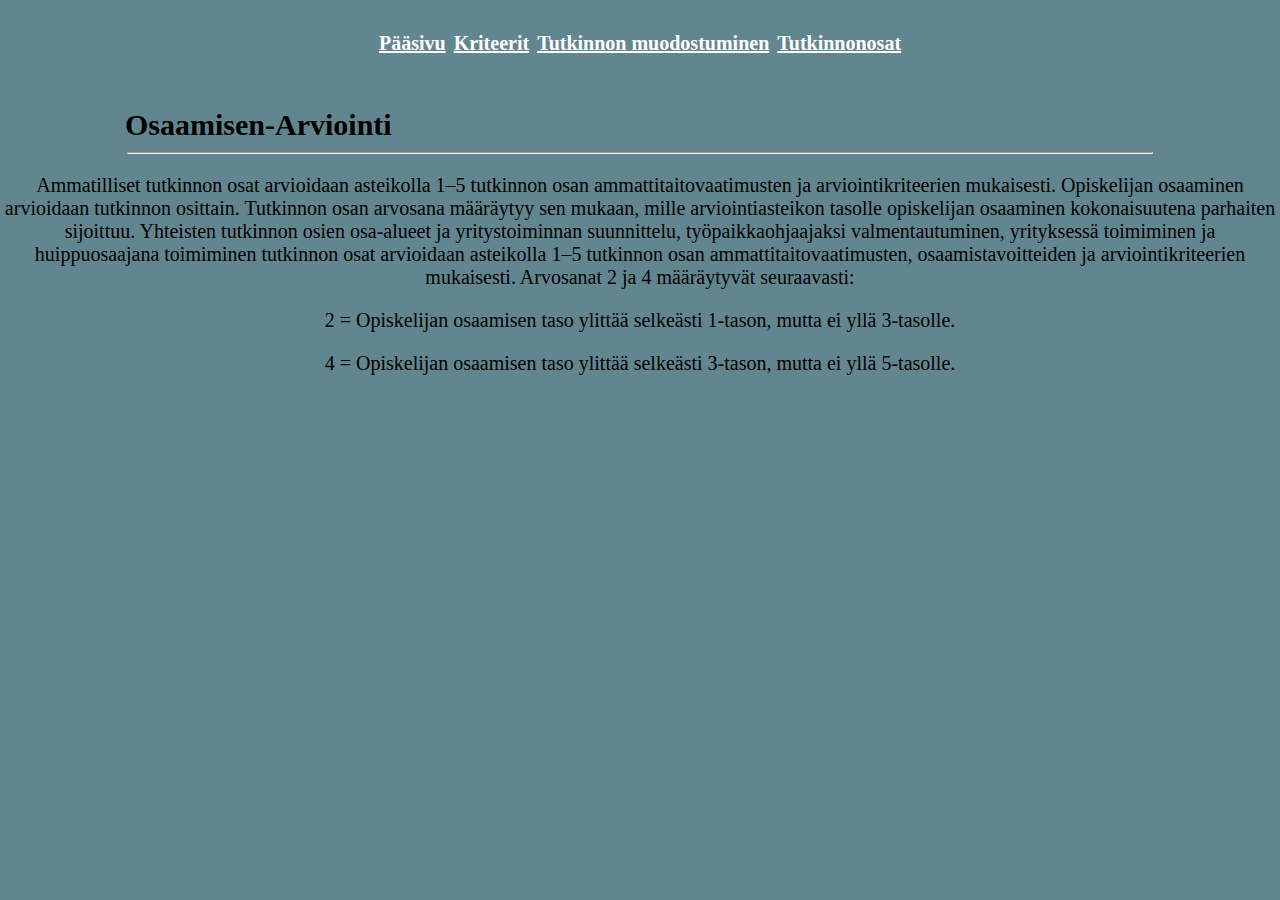
<file: Html ja CSS tehtävä/Osaamisen-arviointi.Html>
<!DOCTYPE html>
<html lang="en">
<head>
    <meta charset="UTF-8">
    <meta http-equiv="X-UA-Compatible" content="IE=edge">
    <meta name="viewport" content="width=device-width, initial-scale=1.0">
    <title>Document</title>
    <link rel="stylesheet" type="text/css" href="sivu.css" />
</head>
<body>
    <h1>
    <a href="index.Html"> Pääsivu</a>
    <a href= "Kriteerit.Html"> Kriteerit</a>
    <a href="Tutkinnon muodostuminen.Html">Tutkinnon muodostuminen</a>
    <a href="Tutkinnonosat.Html">Tutkinnonosat</a>
</h1>
<p id="OsaamisenArviointi">
Osaamisen-Arviointi
</p>
<hr>
<p id="Osaamisenteksti">
    Ammatilliset tutkinnon osat arvioidaan asteikolla 1–5 tutkinnon osan ammattitaitovaatimusten ja arviointikriteerien mukaisesti. Opiskelijan osaaminen arvioidaan tutkinnon osittain. Tutkinnon osan arvosana määräytyy sen mukaan, mille arviointiasteikon tasolle opiskelijan osaaminen kokonaisuutena parhaiten sijoittuu.

    Yhteisten tutkinnon osien osa-alueet ja yritystoiminnan suunnittelu, työpaikkaohjaajaksi valmentautuminen, yrityksessä toimiminen ja huippuosaajana toimiminen tutkinnon osat arvioidaan asteikolla 1–5 tutkinnon osan ammattitaitovaatimusten, osaamistavoitteiden ja arviointikriteerien mukaisesti. Arvosanat 2 ja 4 määräytyvät seuraavasti:
    
    
</p>
<p id="Osaamisenteksti2">
    2 = Opiskelijan osaamisen taso ylittää selkeästi 1-tason, mutta ei yllä 3-tasolle.   
</p>
<p id="Osaamisenteksti3">
    4 = Opiskelijan osaamisen taso ylittää selkeästi 3-tason, mutta ei yllä 5-tasolle.
</p>
</body>
</html>
</file>
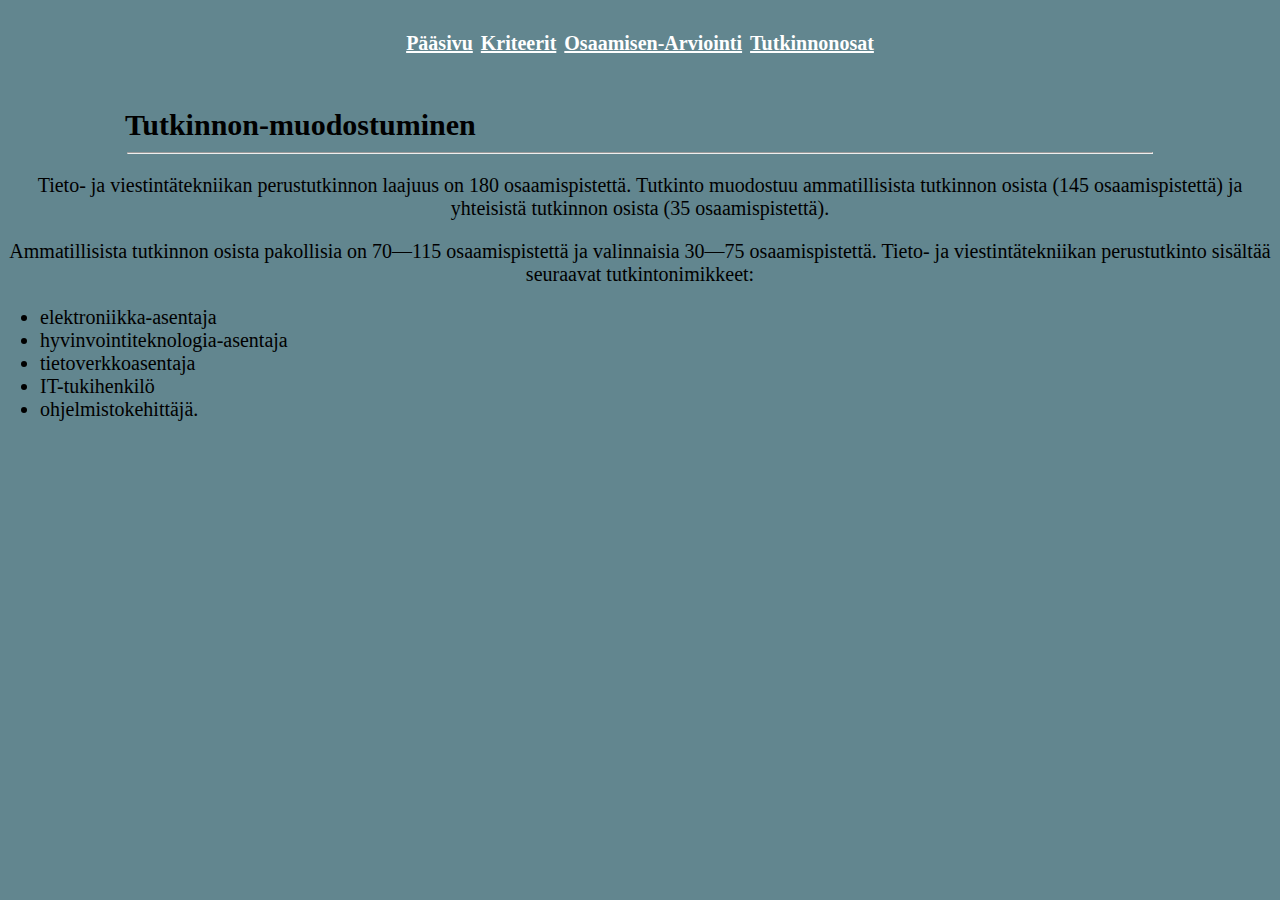
<file: Html ja CSS tehtävä/Tutkinnon muodostuminen.Html>
<!DOCTYPE html>
<html lang="en">
<head>
    <meta charset="UTF-8">
    <meta http-equiv="X-UA-Compatible" content="IE=edge">
    <meta name="viewport" content="width=device-width, initial-scale=1.0">
    <title>Document</title>
    <link rel="stylesheet" type="text/css" href="sivu.css" />
</head>
<body>
    <h1>
        <a href="index.Html"> Pääsivu</a>
        <a href= "Kriteerit.Html"> Kriteerit</a>
        <a href="Osaamisen-arviointi.Html">Osaamisen-Arviointi</a>
        <a href="Tutkinnonosat.Html">Tutkinnonosat</a>
    </h1>
    <p id="Tutkinnonmuodostuminen">
    Tutkinnon-muodostuminen
    </p>
    <hr>
    <p id="Tmuodostumisenteksti">
        Tieto- ja viestintätekniikan perustutkinnon laajuus on 180 osaamispistettä. Tutkinto muodostuu ammatillisista tutkinnon osista (145 osaamispistettä) ja yhteisistä tutkinnon osista (35 osaamispistettä).
    </p>
    <p id="Tmuodostumisenteksti2">
        Ammatillisista tutkinnon osista pakollisia on 70—115 osaamispistettä ja valinnaisia 30—75 osaamispistettä. Tieto- ja viestintätekniikan perustutkinto sisältää seuraavat tutkintonimikkeet:
    </p>
    <ul>
        <li>elektroniikka-asentaja</li>
        <li>hyvinvointiteknologia-asentaja</li>
        <li>tietoverkkoasentaja</li>
        <li>IT-tukihenkilö</li>
        <li>ohjelmistokehittäjä.</li>
    </ul>
</body>
</html>
</file>
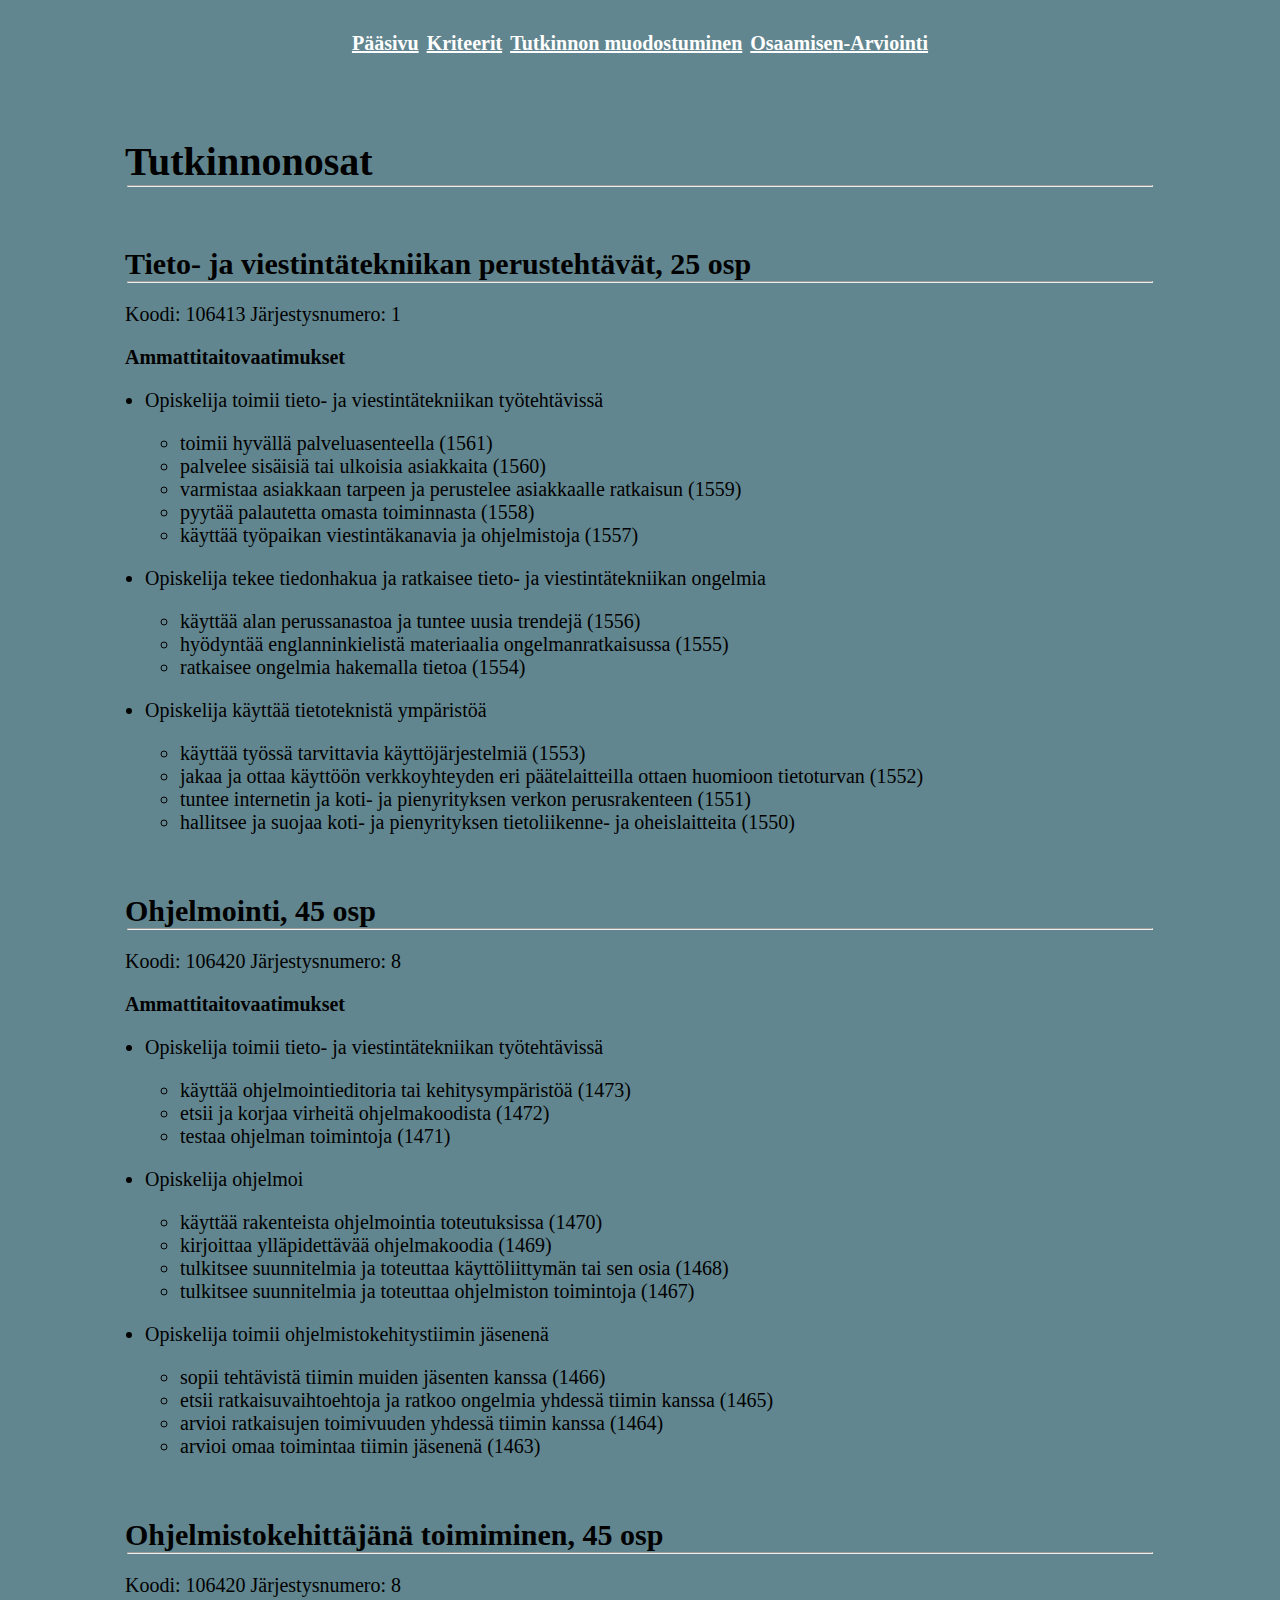
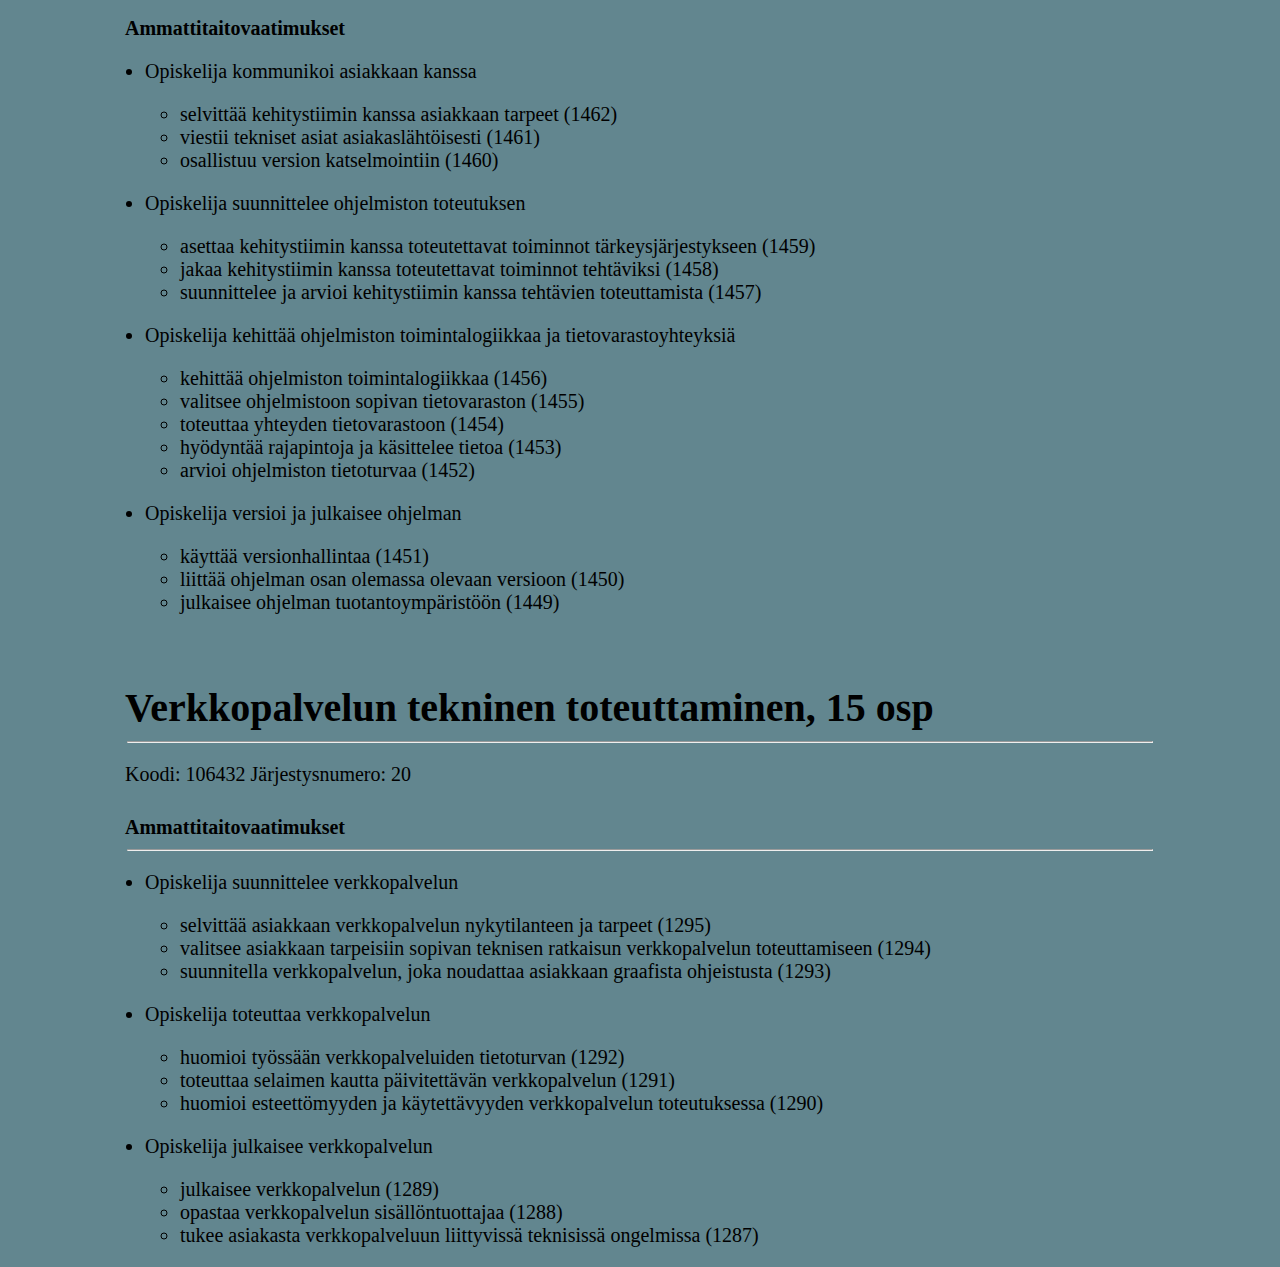
<file: Html ja CSS tehtävä/Tutkinnonosat.Html>
<!DOCTYPE html>
<html lang="en">
<head>
    <meta charset="UTF-8">
    <meta http-equiv="X-UA-Compatible" content="IE=edge">
    <meta name="viewport" content="width=device-width, initial-scale=1.0">
    <title>Document</title>
    <link rel="stylesheet" type="text/css" href="sivu.css" />
</head>
<body>
    <h1>
        <a href="index.Html"> Pääsivu</a>
        <a href= "Kriteerit.Html"> Kriteerit</a>
        <a href="Tutkinnon muodostuminen.Html">Tutkinnon muodostuminen</a>
        <a href="Osaamisen-arviointi.Html">Osaamisen-Arviointi</a>
    </h1>
    <p id="Tutkinnonosat">
        Tutkinnonosat
    </p>
    <hr>
    <p id="TietojaviestintäperusT">
        Tieto- ja viestintätekniikan perustehtävät, 25 osp
    </p>
    <hr>
    <p id="koodi106413">
        Koodi: 106413 Järjestysnumero: 1
    </p>
    <p id="Ammattitaitovaatimukset">
        Ammattitaitovaatimukset
    </p>

    <ul id="paksupallo">
        <li>Opiskelija toimii tieto- ja viestintätekniikan työtehtävissä </li>
    </ul>

    <ul id="reikä" style="list-style-type: circle;">
<li>toimii hyvällä palveluasenteella (1561)</li>
<li>palvelee sisäisiä tai ulkoisia asiakkaita (1560)</li>
<li>varmistaa asiakkaan tarpeen ja perustelee asiakkaalle ratkaisun (1559)</li>
<li>pyytää palautetta omasta toiminnasta (1558)</li>
<li>käyttää työpaikan viestintäkanavia ja ohjelmistoja (1557)</li>
    </ul>

    <ul id="Opiskelijantiedonhaku">
<li>Opiskelija tekee tiedonhakua ja ratkaisee tieto- ja viestintätekniikan ongelmia </li>
    </ul>

    <ul id="reikä" style="list-style-type: circle;">
        <li>käyttää alan perussanastoa ja tuntee uusia trendejä (1556)</li>
        <li>hyödyntää englanninkielistä materiaalia ongelmanratkaisussa (1555)</li>
        <li>ratkaisee ongelmia hakemalla tietoa (1554)</li>
    </ul>

    <ul id="Opiskelijakäyttäätietoteknistäympäristöä">
    <li>Opiskelija käyttää tietoteknistä ympäristöä</li>
    </ul>

    <ul id="reikä" style="list-style-type: circle;">
        <li>käyttää työssä tarvittavia käyttöjärjestelmiä (1553)</li>
        <li>jakaa ja ottaa käyttöön verkkoyhteyden eri päätelaitteilla ottaen huomioon tietoturvan (1552)</li>
        <li>tuntee internetin ja koti- ja pienyrityksen verkon perusrakenteen (1551)</li>
        <li>hallitsee ja suojaa koti- ja pienyrityksen tietoliikenne- ja oheislaitteita (1550)</li>
    </ul>
    <p id="Ohjelmointi45op">
        Ohjelmointi, 45 osp
    </p>
    <hr>
    <p id="koodi106419">
        Koodi: 106420 Järjestysnumero: 8
    </p>
    <p id="Ammattitaitovaatimukset">
        Ammattitaitovaatimukset
    </p>
    <ul id="paksupallo">
        <li>Opiskelija toimii tieto- ja viestintätekniikan työtehtävissä </li>
    </ul>

    <ul id="reikä" style="list-style-type: circle;">
<li>käyttää ohjelmointieditoria tai kehitysympäristöä (1473)</li>
<li>etsii ja korjaa virheitä ohjelmakoodista (1472)</li>
<li>testaa ohjelman toimintoja (1471)</li>
    </ul>

    <ul id="paksupallo">
        <li>Opiskelija ohjelmoi</li>
    </ul>
    <ul id="reikä" style="list-style-type: circle;">
        <li>käyttää rakenteista ohjelmointia toteutuksissa (1470)</li>
        <li>kirjoittaa ylläpidettävää ohjelmakoodia (1469)</li>
        <li>tulkitsee suunnitelmia ja toteuttaa käyttöliittymän tai sen osia (1468)</li>
        <li>tulkitsee suunnitelmia ja toteuttaa ohjelmiston toimintoja (1467)</li>
    </ul>
    <ul id="paksupallo">
<li>Opiskelija toimii ohjelmistokehitystiimin jäsenenä </li>
    </ul>
    <ul id="reikä" style="list-style-type: circle;">
        <li>sopii tehtävistä tiimin muiden jäsenten kanssa (1466)</li>
        <li>etsii ratkaisuvaihtoehtoja ja ratkoo ongelmia yhdessä tiimin kanssa (1465)</li>
        <li>arvioi ratkaisujen toimivuuden yhdessä tiimin kanssa (1464)</li>
        <li>arvioi omaa toimintaa tiimin jäsenenä (1463)</li>
    </ul>

    <p id="Ohjelmistokehittäjänätoimiminen45osp">
        Ohjelmistokehittäjänä toimiminen, 45 osp
    </p>
    <hr>
    <p id="Koodi106420">
        Koodi: 106420 Järjestysnumero: 8    
    </p>
    <p id="Ammattitaitovaatimukset">
        Ammattitaitovaatimukset
    </p>
    <ul id="paksupallo">
<li>Opiskelija kommunikoi asiakkaan kanssa </li>
    </ul>
    <ul id="reikä" style="list-style-type: circle;">
        <li>selvittää kehitystiimin kanssa asiakkaan tarpeet (1462)</li>
        <li>viestii tekniset asiat asiakaslähtöisesti (1461)</li>
        <li>osallistuu version katselmointiin (1460)</li>
    </ul>

    <ul id="paksupallo">
<li>Opiskelija suunnittelee ohjelmiston toteutuksen</li>
    </ul>

    <ul id="reikä" style="list-style-type: circle;">
        <li>asettaa kehitystiimin kanssa toteutettavat toiminnot tärkeysjärjestykseen (1459)</li>
        <li>jakaa kehitystiimin kanssa toteutettavat toiminnot tehtäviksi (1458)</li>
        <li>suunnittelee ja arvioi kehitystiimin kanssa tehtävien toteuttamista (1457)</li>
    </ul>
    <ul id="paksupallo">
<li>Opiskelija kehittää ohjelmiston toimintalogiikkaa ja tietovarastoyhteyksiä</li>
    </ul>

    <ul id="reikä" style="list-style-type: circle;">
        <li>kehittää ohjelmiston toimintalogiikkaa (1456)</li>
        <li>valitsee ohjelmistoon sopivan tietovaraston (1455)</li>
        <li>toteuttaa yhteyden tietovarastoon (1454)</li>
        <li>hyödyntää rajapintoja ja käsittelee tietoa (1453)</li>
        <li>arvioi ohjelmiston tietoturvaa (1452)</li>
    </ul>

    <ul id="paksupallo">
        <li>Opiskelija versioi ja julkaisee ohjelman </li>
    </ul>

    <ul id="reikä" style="list-style-type: circle;">
        <li>käyttää versionhallintaa (1451)</li>
        <li>liittää ohjelman osan olemassa olevaan versioon (1450)</li>
        <li>julkaisee ohjelman tuotantoympäristöön (1449)</li>
    </ul>

    <p id="Verkkopalveluntekninentoteuttaminen15osp">
        Verkkopalvelun tekninen toteuttaminen, 15 osp
    </p>
    <hr>
    <p id="Koodi106432">
        Koodi: 106432 Järjestysnumero: 20
    </p>
    <p id="Ammattitaitovaatimukset2">
        Ammattitaitovaatimukset
    </p>
    <hr>
    <ul id="paksupallo">
        <li>Opiskelija suunnittelee verkkopalvelun </li>
    </ul>
    <ul id="reikä" style="list-style-type: circle;">
        <li>selvittää asiakkaan verkkopalvelun nykytilanteen ja tarpeet (1295)</li>
        <li>valitsee asiakkaan tarpeisiin sopivan teknisen ratkaisun verkkopalvelun toteuttamiseen (1294)</li>
        <li>suunnitella verkkopalvelun, joka noudattaa asiakkaan graafista ohjeistusta (1293)</li>
    </ul>
    <ul id="paksupallo">
<li>Opiskelija toteuttaa verkkopalvelun </li>
    </ul>

    <ul id="reikä" style="list-style-type: circle;">
        <li>huomioi työssään verkkopalveluiden tietoturvan (1292)</li>
        <li>toteuttaa selaimen kautta päivitettävän verkkopalvelun (1291)</li>
        <li>huomioi esteettömyyden ja käytettävyyden verkkopalvelun toteutuksessa (1290)</li>
    </ul>
    <ul id="paksupallo">
<li>Opiskelija julkaisee verkkopalvelun </li>
    </ul>

    <ul id="reikä" style="list-style-type: circle;">
<li>julkaisee verkkopalvelun (1289)</li>
<li>opastaa verkkopalvelun sisällöntuottajaa (1288)</li>
<li>tukee asiakasta verkkopalveluun liittyvissä teknisissä ongelmissa (1287)</li>

    </ul>
</body>
</html>
</file>
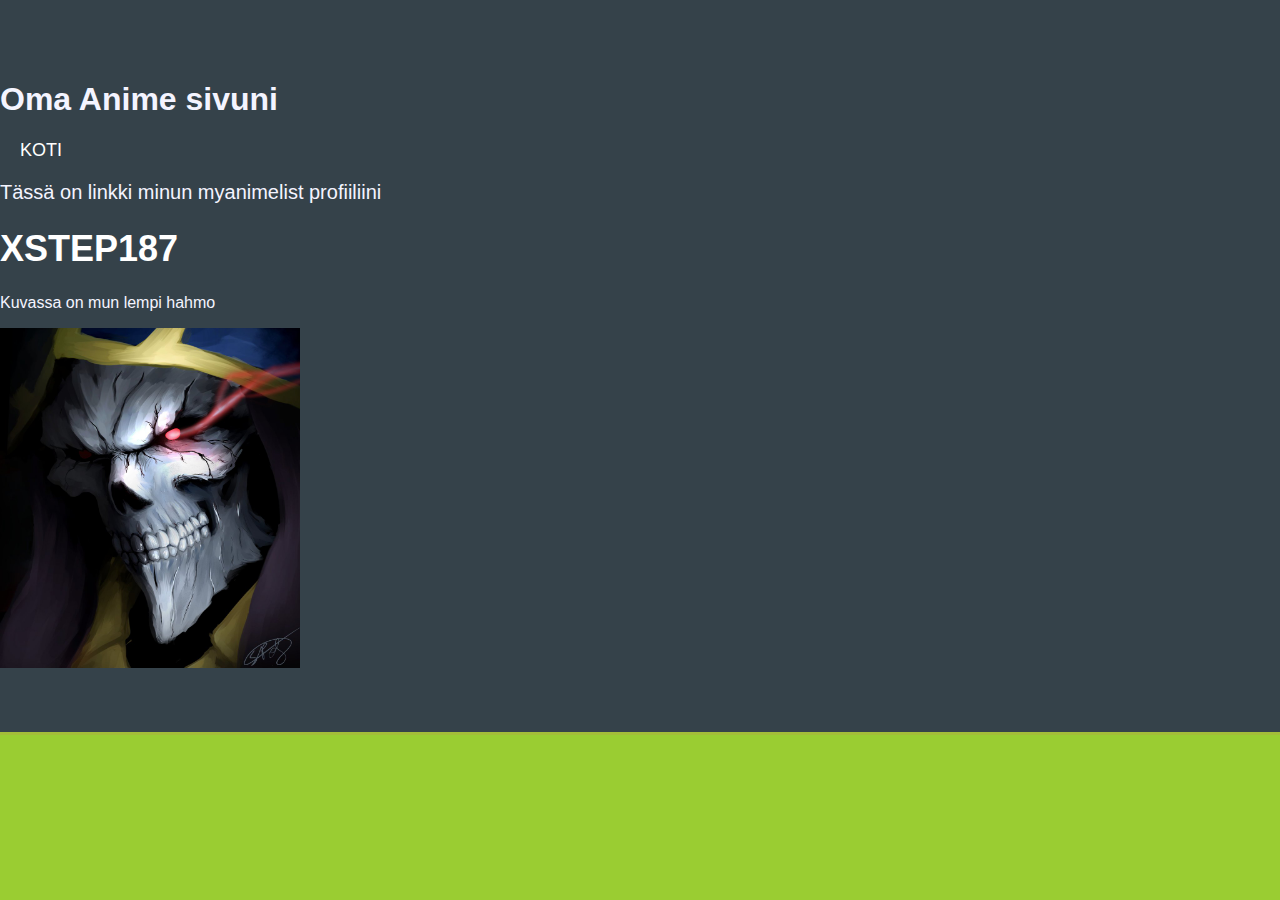
<file: Html-testi/Anime.html>
<!DOCTYPE html>
<html lang= "fi">
    <head>
        <meta charset="UTF-8">
        <meta name="viewport" content="width=device-width, initial-scale=1.0">
        <link rel="stylesheet" href="tyylit.css">
        <meta http-equiv="X-UA-Compatible" content="ie-edge">
        <title>Oma Anime sivuni</title>
    </head>
        <html>
            <body>
             
         <header>
            <h1>Oma Anime sivuni</h1> 
            <nav>
                <li><a href="index.html">Koti</a>    </li>
                <p style="font-size:20px">Tässä on linkki minun myanimelist profiiliini </p><a target="_Blank"
                    href="https://myanimelist.net/profile/XSTEP187?q=Xstep187&cat=user"> <h1>Xstep187 </h1></a>
                    <p>Kuvassa on mun lempi hahmo</p>
                    <img src="images/DzdqrWlVsAAFV29.jpg" alt="Ainz Ooal gown kuva" style="width: 300px">
                    
              
            </nav>
         </header>
</file>
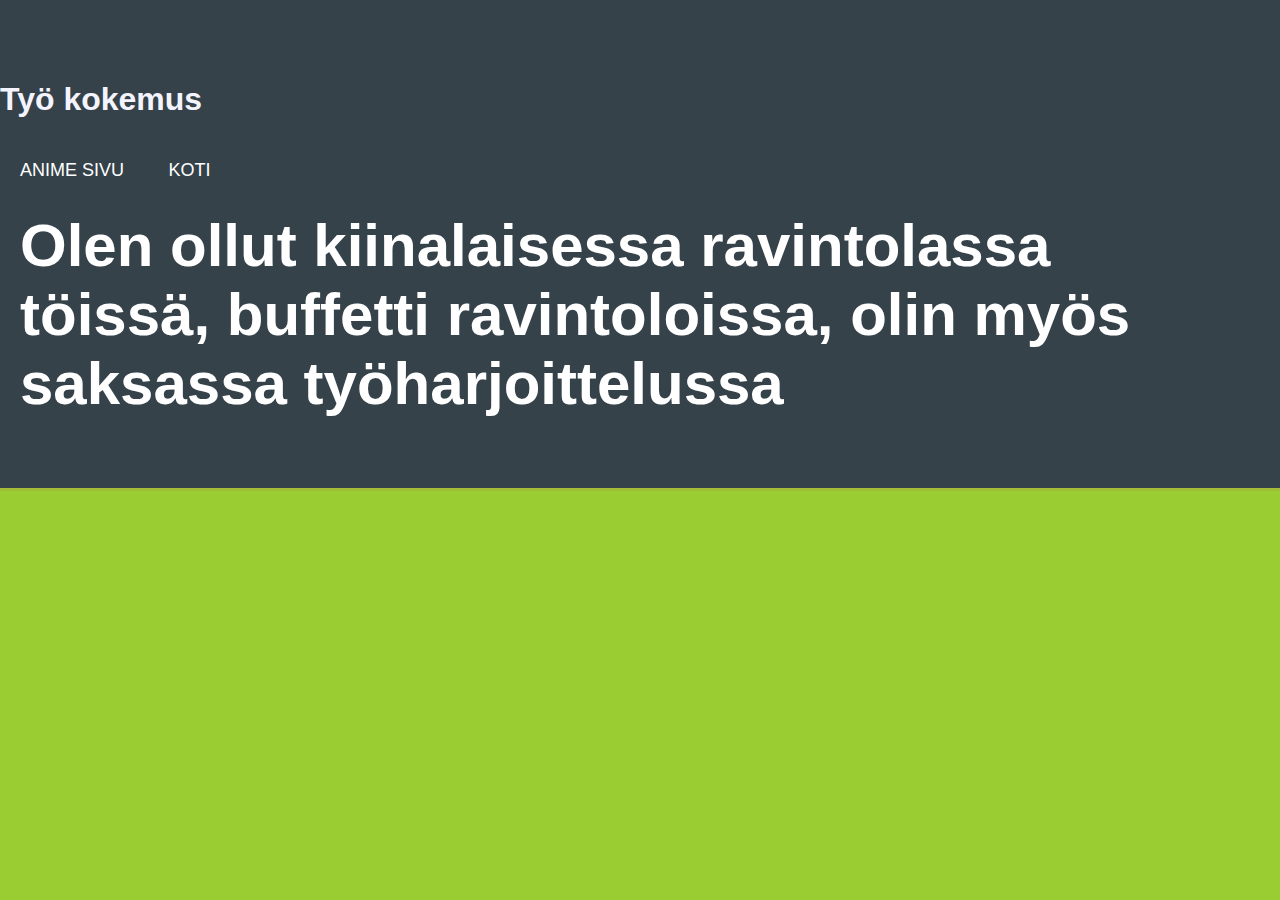
<file: Html-testi/ferrafi.html>
<html>
<head>
    <link rel="stylesheet" href="tyylit.ferrafi.css">
    <meta charset="utf-8">
<title>Työkokemus</title>
</head>
<body>
<header>
    <h1 style="text-align:left;">Työ kokemus</h1>
    <div class="container"></div>
    <div id="branding">

</div>
<nav>
    <ul>
        <li><a href="Anime.html">Anime sivu</a>    </li>
    <li><a href="index.html">Koti</a>    </li>

    </ul>
    <section id="showcase">
        <div class="container">
            
            <h1>Olen ollut kiinalaisessa ravintolassa töissä, buffetti ravintoloissa, olin myös saksassa työharjoittelussa</h1>
            
        </div>
    </section>
</nav>
</div>
</div>


</body>


</html>
</file>
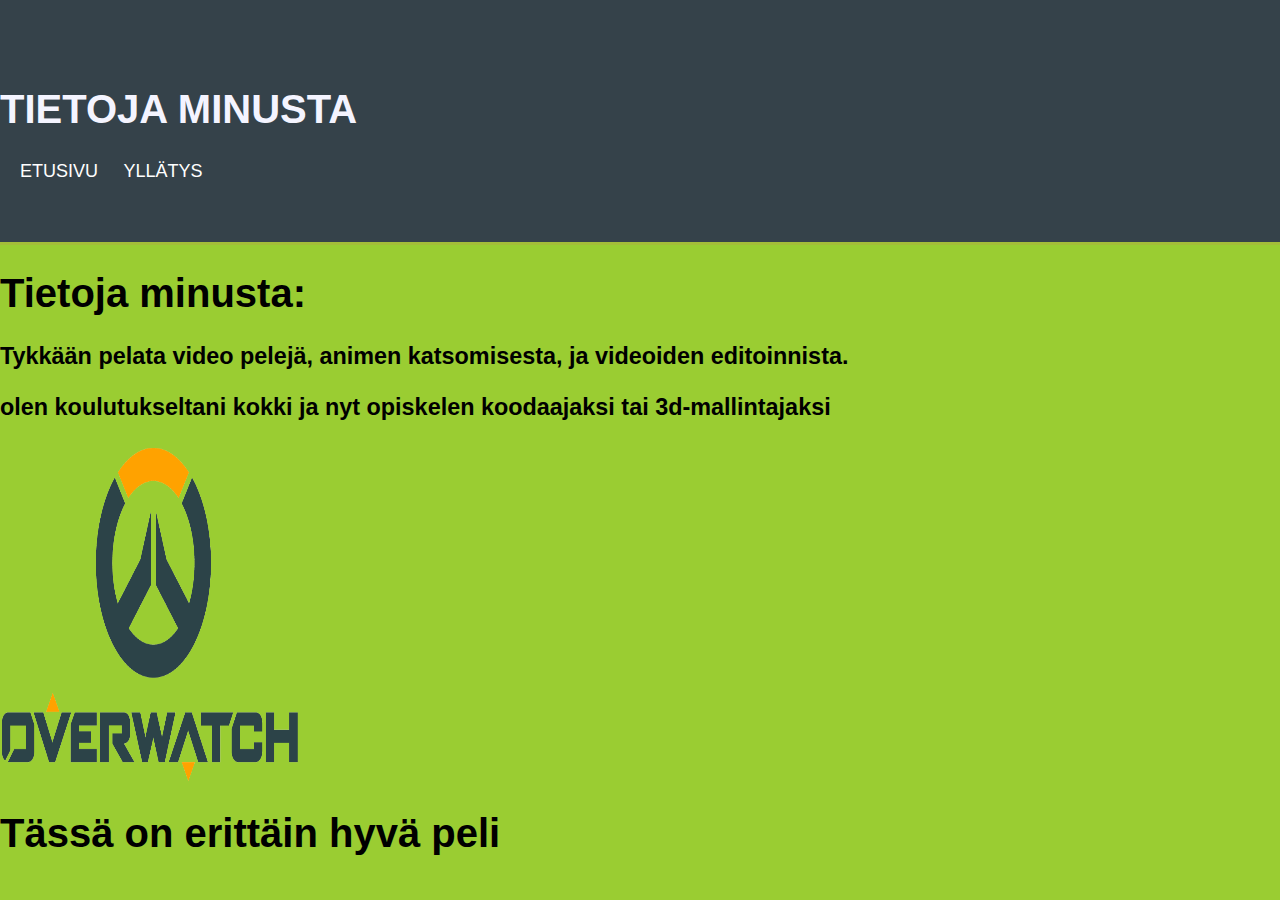
<file: Html-testi/Tietoja minusta.html>
<html>
    <head>
        <meta charset="UTF-8">
        <link rel="stylesheet" href="tyylit-2.css">
        <title>Omat nettisivut</title>
        <meta name="viewport" content="width=device-width, initial-scale=1.0 maximum-scale=1.0;   user-scalable=0;">
       <style>
          table {
              width: 100%;
          }
          table, th, td {
               border: 1px solid Black;
               border-collapse: collapse;
           }
       </style>
    </head>
    <body>
         <header>
           
                <h1>TIETOJA MINUSTA</h1> 
            <nav>
            <li><a href="index.html" >Etusivu</a></li>
            <a href="Yllätys.html">Yllätys</a>
              <div class="container">
            
             
            </div>
            </nav>
         </header>
        
<section id="main">
<div class="contianer">
    <h1>Tietoja minusta:</h1>
<h3 style="text-align: left;"> Tykkään pelata video pelejä, animen katsomisesta, ja videoiden editoinnista. </h3>
<h3>olen koulutukseltani kokki ja nyt opiskelen koodaajaksi tai 3d-mallintajaksi</h3>

<img src="images/Overwatch-Logo2.png"alt="Overwatch" style="width: auto margin 0 auto">
        
        <h1>Tässä on erittäin hyvä peli </h1>
        
</body>
        </html>
</file>
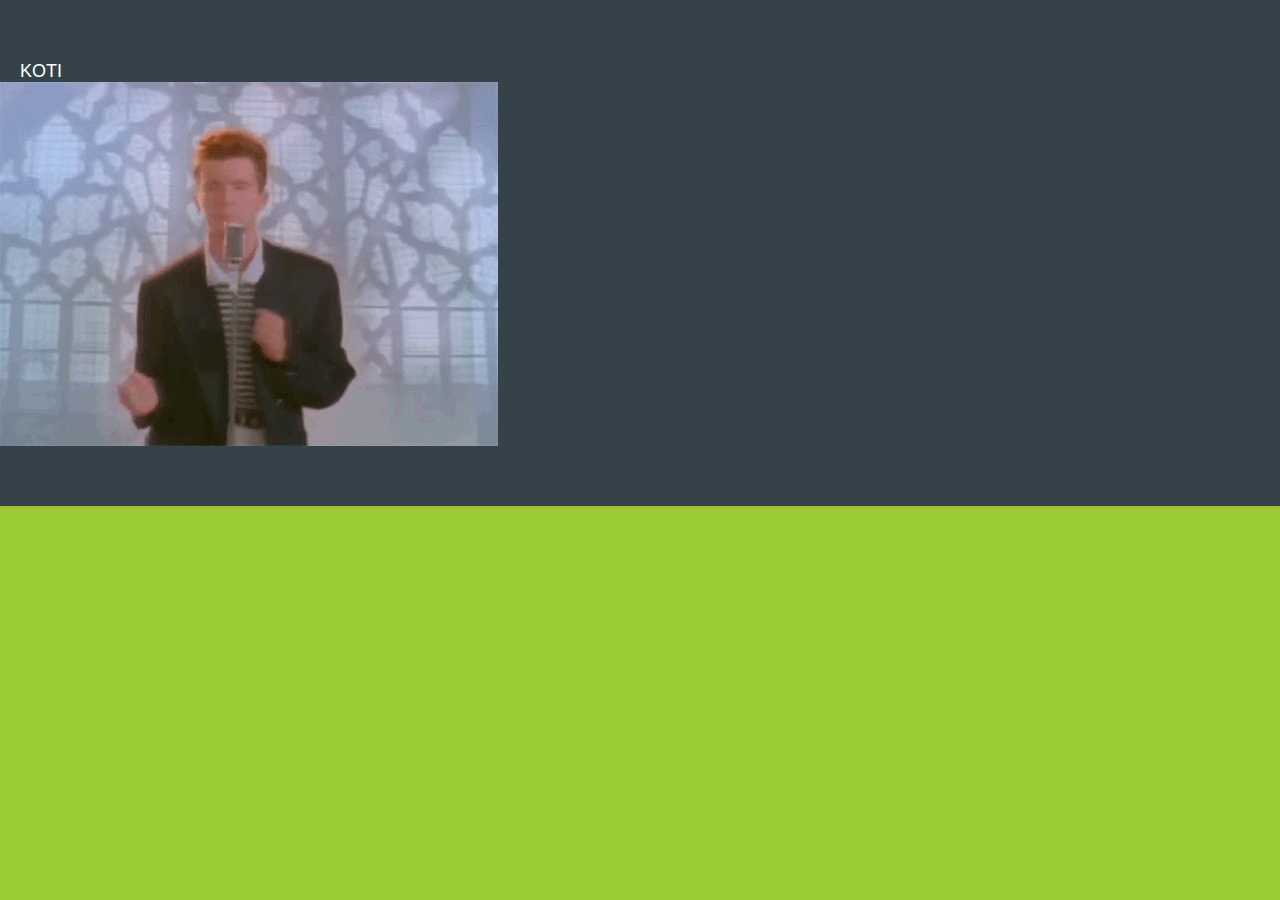
<file: Html-testi/Yllätys.html>
<html>
<head>
<meta charset="utf-8">
<link rel="stylesheet" href="tyylit-4.css">
<title>Rick</title>
</head>
<body>
<header>
    <div class="container"></div>
    <div id="branding">

        <li><a href="index.html">Koti</a>    </li>

</div>
<nav>
    <ul>
        
    
        </a>
        <img src="images/dance-moves.gif" alt="Ainz Ooal gown kuva" style="width: 300px height 240px">
        </video>
    </ul>
</nav>
</div>
</div> 
    <nav>
</ul>
</nav>
</section>
<footer>
</footer>
</body>
</html>
</file>
<file: Bootstrap tehtävä/sivu.css>
body{
    background-color: rgb(98, 134, 143);
    
}
a{
    color: rgb(255, 255, 255);
    text-align: center;
    text-decoration: none; 
    font-weight: bold;
    position: relative;
    left: 300px;
}

h2{
    font-weight: bold;
    text-align: left;
    text-decoration: none; 
    position: relative;
    left: 150px;
}
hr{ 
    width: 90%;
    margin: auto;
    color: rgb(0, 0, 0);  
    
}
p{
    text-align: center;
    font-size: 20px;
    text-size-adjust: 20%;
    
}
h3{
    font-weight: bold;
    text-align: left;
    text-decoration: none; 
    position: relative;
    left: 150px;
}
#pisteet{
    text-align: left;
    text-decoration: none; 
    position: relative;
    left: 50px;
}
#Tutkinnonosat{
    font-size: 40px;
    text-align: left;
    font-weight: bold;
    text-decoration: none; 
    position: relative;
    top: 20px;
    left: 90px;
    
}
li{
    text-align: left;
    text-decoration: none; 
    font-weight: bold;
    
    
}
#Tieto25op{
    font-size: 30px;
    text-align: left;
    font-weight: bold;
    text-decoration: none; 
    position: relative;
    left: 90px;
}
#Paksupallo{
    text-align: left;
    font-weight: bold;
    text-decoration: none; 
    position: relative;
    left: 90px;
    margin: 0%;
    
}
#reikä{
    text-align: left;
    font-weight: bold;
    text-decoration: none; 
    position: relative;
    left: 120px;
    margin: 0%;
}
#Koodi{
    text-align: left;
    text-decoration: none; 
    position: relative;
    left: 90px;
}
#Ammattitaitovaatimukset{
    text-align: left;
    font-weight: bold;
    text-decoration: none; 
    position: relative;
    left: 90px;
}
#Baari{
    font-size: 20px;
    text-align: center;
    width: 100%;
    text-decoration: none; 
    position: relative;
    
    
}
#OhjelmistoKehit45op{
    font-size: 30px;
    text-align: left;
    font-weight: bold;
    text-decoration: none; 
    position: relative;
    left: 90px;
}
#Ohjelmointi45op{
    font-size: 30px;
    text-align: left;
    font-weight: bold;
    text-decoration: none; 
    position: relative;
    left: 90px;
}
#Verkkopalvelu15op{
    font-size: 40px;
    text-align: left;
    font-weight: bold;
    text-decoration: none; 
    position: relative;
    left: 90px;
}

.navbar{
    padding: .8rem;
    height: 100px;
    width: 100%;
    top: 0px;
    left: 0px;
    position: absolute;
}
</file>
<file: Html ja CSS tehtävä/sivu.css>
body{
    background-color: rgb(98, 134, 143);
    margin: 0;
    padding: 0;
}
h1{
    border-top: 5px;
    text-align: center;
}
table, th, td {
    border: 2px solid rgb(0, 0, 0);
    border-collapse: collapse;
    float: center;
    height: 40px;
    margin: auto;
    
}
table{
    width: 70%
    
}
th, td{
    background-color: rgb(98, 134, 143);
}
td{
    text-align: left;
    width: auto;
    
    
}
a{
 text-align: right; 
 font-size: 20px; 
 
 color: white;
}
p{
    text-align: center;
    size: 20;
}

hr{
    width: 80%;
    color: rgb(255, 254, 254);  
}
#Ekalause{
    font-size: 30px;
    font-weight: bold;
}
#Tokalause{
    font-size: 20px;
}
#Alaotsikko{
    font-size: 30px;
    font-weight: bold;
}
#Alateksti{
    font-size: 20px;
}
#Hyvinvointitek{
    font-size: 20px;
    
}
#Tietoverkkoasentaja{
    font-size: 20px;
}
#IT-Tukihenkilö{
    font-size: 20px;
}
#Ohjelmistokehittäjä{
    font-size: 20px;
}
#Tietojaviestintä{
    font-size: 20px;
}
#Arviointikriteerit{
    font-size: 30px;
    font-weight: bold;
    position: relative;
    text-align: left;
    top: 20px;
    left: 130px;
}
#OsaamisenArviointi{
    font-size: 30px;
    font-weight: bold;
    position: relative;
    text-align: left;
    top: 20px;
    left: 125px;
}
#Taulukko{
    text-align: center;
}
#Osaamisenteksti{
    font-size: 20px;
    text-align: center;
}
#Osaamisenteksti2{
    font-size: 20px;
    text-align: center;
}
#Osaamisenteksti3{
    font-size: 20px;
    text-align: center;
}
#Tutkinnonmuodostuminen{
    font-size: 30px;
    font-weight: bold;
    position: relative;
    text-align: left;
    top: 20px;
    left: 125px;
}
#Tmuodostumisenteksti{
    font-size: 20px;
    text-align: center;
}
#Tmuodostumisenteksti2{
    font-size: 20px;
    text-align: center;
}

  ul{
    font-size: 20px;
    position: relative;

  }  
  #Tutkinnonosat{
    font-size: 40px;
    font-weight: bold;
    position: relative;
    text-align: left;
    top: 40px;
    left: 125px;
  }
  #TietojaviestintäperusT{
    font-size: 30px;
    font-weight: bold;
    position: relative;
    text-align: left;
    top: 30px;
    left: 125px;
  }
  #koodi106413{
    font-size: 20px; 
    text-align: left;
    position: relative;
    text-align: left;
    left: 125px;
  }
  #Ammattitaitovaatimukset{
    font-size: 20px;
    font-weight: bold;
    position: relative;
    text-align: left;
    left: 125px;
  }
  #paksupallo{
    text-align: left;
    position: relative;
    text-align: left;
    left: 105px;
  }
  #reikä{
    text-align: left;
    position: relative;
    text-align: left;
    left: 140px;
  }
  #Opiskelijantiedonhaku{
    text-align: left;
    position: relative;
    text-align: left;
    left: 105px;
  }
  #Opiskelijakäyttäätietoteknistäympäristöä{
    text-align: left;
    position: relative;
    text-align: left;
    left: 105px;
  }
  #Ohjelmointi45op{
    font-size: 30px;
    font-weight: bold;
    position: relative;
    text-align: left;
    left: 125px;
    top: 30px;
  }
  #koodi106419{
    font-size: 20px; 
    text-align: left;
    position: relative;
    text-align: left;
    left: 125px;
  }
  #Ohjelmistokehittäjänätoimiminen45osp{
    font-size: 30px;
    font-weight: bold;
    position: relative;
    text-align: left;
    left: 125px;
    top: 30px;
  }
  #Koodi106420{
    font-size: 20px; 
    text-align: left;
    position: relative;
    text-align: left;
    left: 125px;
  }
  #Verkkopalveluntekninentoteuttaminen15osp{
    font-size: 40px;
    font-weight: bold;
    position: relative;
    text-align: left;
    left: 125px;
    top: 30px;
  }
  #Koodi106432{
    font-size: 20px; 
    text-align: left;
    position: relative;
    text-align: left;
    left: 125px;
  }
  #Ammattitaitovaatimukset2{
    font-size: 20px;
    font-weight: bold;
    position: relative;
    text-align: left;
    left: 125px;
    top: 10px;
  }
</file>
<file: Html-testi/tyyli-3.css>
body {
    font-size: 200px/1.5;
    font-family: 'Ariel', sans-serif;

background-color: yellowgreen;
margin: 0%;
padding: 0;
}

ul {
   margin: 0;
   padding: 5%;
}


.container{
   width: 100%;
   max-width: 600px;
color: #35424a;
   margin: auto;
overflow: visible;
margin:  0px 20px 0px 20px;
padding-top: 0.5px; 
}

/* Header-tyylit */
header {
background-color: #35424a;
color: #f4f4ff;
padding: 60px 0;
min-height: 70px;
border-bottom: #a4bd39 3px solid;
}

#branding img {
display: block;
float: right;
padding: 5px;
margin: 0px 10px 0px 10px;
height: 300px;
}

#banaani {
   display: block;
   float: left;
   padding: 5px;
   
   height: 400px;
   -ms-transform: rotate(25deg); /* IE 9 */
   -webkit-transform: rotate(25deg); /* Chrome, Safari, Opera, Mozilla Firefox */
transform:rotate(25deg);
}
   
#branding h1 {
   margin: 50px;
}

header a {
   color: #ffffff;
text-decoration: none;
text-transform: uppercase;
font-size: 18px;
}

header li {
display: inline;
padding: 0 20px;
}

header nav {
   float: right
margin-top 15px;
}
   /* Showcase */
#newsletter{
min-height: 400px;
background-image: url
text-align center;
color: blue;
}

/* showcase */
#showcase h1 {
   font-size: 60px;
   margin-top: 10px;
margin-bottom: 10px;
}

#showcase h2 {
   font-size: 40px;
   margin-top: 30px;
}
#showcase p {
   font-size: 22px;
}

/* Showcase */
#showcase {
   background-color: yellow;
color: black;
margin-left: 0px
}

/* Newsletter */
#newsleter h1 {
 float: right;  
} 
body img{
    height: 340px;
    width: 300px;
    font-size: larger;
    font-family: 'Segoe UI', Tahoma, Verdana, sans-serif;
    padding: 30px;
    margin: 20px;
    max-width: 800px;
   }
    
   #Tekstikuva{
      position: left;
      width: 340px;
      margin-left: -100px;
   }

   @media screen and (max-width: 600px) {

   }
</file>
<file: Html-testi/tyylit.css>
body {
     font-size: 200px/1.5;
     font-family: 'Ariel', sans-serif;

background-color: yellowgreen;
margin: 0;
padding: 0;
}

ul {
    margin: 0;
    padding: 0;
}


.container{
    width: 100%;
    max-width: 1200px;
color: #35424a;
    margin: auto;
overflow: visible;
margin:  0px 20px 0px 20px;
padding-top: 0.5px; 
}

/* Header-tyylit */
header {
background-color: #35424a;
color: #f4f4ff;
padding: 60px 0;
min-height: 70px;
border-bottom: #a4bd39 3px solid;
}

#branding img {
display: block;
float: right;
padding: 5px;
margin: 0px 10px 0px 10px;
height: 250px;
}

#banaani {
    display: block;
    float: left;
    padding: 5px;
    margin: 0px 10px 0px 10px;
    height: 400px;
    -ms-transform: rotate(25deg); /* IE 9 */
    -webkit-transform: rotate(25deg); /* Chrome, Safari, Opera, Mozilla Firefox */
transform:rotate(25deg);
}
    
#branding h1 {
    margin: 50px;
}

header a {
    color: #ffffff;
text-decoration: none;
text-transform: uppercase;
font-size: 18px;
}

header li {
display: inline;
padding: 0 20px;
}

header nav {
    float: right
margin-top 15px;
}
    /* Showcase */
#newsletter{
min-height: 400px;
background-image: url
text-align center;
color: blue;
}

/* showcase */
#showcase h1 {
    font-size: 60px;
    margin-top: 10px;
margin-bottom: 10px;
}

#showcase h2 {
    font-size: 40px;
    margin-top: 10px;
}
#showcase p {
    font-size: 22px;
}

/* Showcase */
#showcase {
    background-color: yellow;
color: black;
margin-left: 0px
}

/* Newsletter */
#newsleter h1 {
  float: right;  
} 

body img{
    height: 340px;
    width: 300px;
    font-size: larger;
    font-family: 'Segoe UI', Tahoma, Geneva, Verdana, sans-serif;
    padding: 0;
    margin: 0;
    max-width: 1200px;
}
</file>
<file: Html-testi/tyylit.ferrafi.css>
body {
    font-size: 200px/1.5;
    font-family: 'Ariel', sans-serif;

background-color: yellowgreen;
margin: 0;
padding: 0;
}

ul {
   margin: 0;
   padding: 0;
}


.container{
   width: 100%;
   max-width: 1200px;
color: white;
   margin: auto;
overflow: visible;
margin:  10px 20px 10px 20px;
padding-top: 10px; 
}

/* Header-tyylit */
header {
background-color: #35424a;
color: #f4f4ff;
padding: 60px 0;
min-height: 70px;
border-bottom: #a4bd39 3px solid;
}

#branding img {
display: block;
float: right;
padding: 5px;
margin: 0px 10px 0px 10px;
height: 250px;
}

#banaani {
   display: block;
   float: left;
   padding: 5px;
   margin: 0px 10px 0px 10px;
   height: 400px;
   -ms-transform: rotate(25deg); /* IE 9 */
   -webkit-transform: rotate(25deg); /* Chrome, Safari, Opera, Mozilla Firefox */
transform:rotate(25deg);
}
   
#branding h1 {
   margin: 50px;
}

header a {
   color: #ffffff;
text-decoration: none;
text-transform: uppercase;
font-size: 18px;
}

header li {
display: inline;
padding: 0 20px;
}

header nav {
   float: right
margin-top 15px;
}
   /* Showcase */
#newsletter{
min-height: 400px;
background-image: url
text-align center;
color: blue;
}

/* showcase */
#showcase h1 {
   font-size: 60px;
   margin-top: 10px;
margin-bottom: 10px;
}

#showcase h2 {
   font-size: 40px;
   margin-top: 10px;
}
#showcase p {
   font-size: 22px;
}

/* Showcase */
#showcase {
   background-color: red;
color: black;
margin-left: 0px
}

/* Newsletter */
#newsleter h1 {
 float: right;  
} 

/* showcase */
#showcase h1 {
    font-size: 60px;
    margin-top: 10px;
margin-bottom: 10px;
}
/* Showcase */
#showcase {
    background-color: #35424a;;
 color: black;
 margin-left: 0px
 }
</file>
<file: Html-testi/tyylit-2.css>
body {
    font-size: 20px;
    font-family: 'Ariel', sans-serif;
    width: auto;
    margin: 0 auto;

background-color: yellowgreen;
margin: 0;
padding: 0;
}

ul {
   margin: 0;
   padding: 0;
}


.container{
   width: 100%;
   max-width: 100px;
margin: auto;
overflow: visible;
background-color: yellow;
margin:  0px 20px 0px 20px;
}

/* Header-tyylit */
header {
background-color: #35424a;
color: #f4f4ff;
padding: 60px 0;
min-height: 70px;
border-bottom: #a4bd39 3px solid;
}

#branding img {
display: block;
float: right;
padding: 5px;
margin: 0px 10px 0px 10px;
height: auto;
}

#banaani {
   display: block;
   float: left;
   padding: 5px;
   margin: 0px 10px 0px 10px;
   height: 400px;
   -ms-transform: rotate(25deg); /* IE 9 */
   -webkit-transform: rotate(25deg); /* Chrome, Safari, Opera, Mozilla Firefox */
transform:rotate(25deg);
}
   
#branding h1 {
   margin: 50px;
}

header a {
   color: #ffffff;
text-decoration: none;
text-transform: uppercase;
font-size: 18px;
}

header li {
display: inline;
padding: 0 20px;
}

header nav {
   float: right
margin-top 15px;
}
   /* Showcase */
#newsletter{
min-height: 400px;
background-image: url
text-align center;
color: blue;
}

/* showcase */
#showcase h1 {
   font-size: 60px;
   margin-top: 10px;
margin-bottom: 10px;
}

#showcase h2 {
   font-size: 40px;
   margin-top: 10px;
}
#showcase p {
   font-size: 22px;
}

/* Showcase */
#showcase {
   background-color: yellow;
color: black;
margin-left: 0px
}

/* Newsletter */
#newsleter h1 {
 float: right;  
} 
body img{
    height: 340px;
    width: 300px;
    font-size: larger;
    font-family: 'Segoe UI', Tahoma, Geneva, Verdana, sans-serif;
    padding: 0;
    margin: 0;
    max-width: 1200px;
}
</file>
<file: Html-testi/tyylit-4.css>
body {
    font-size: 200px/1.5;
    font-family: 'Ariel', sans-serif;

background-color: yellowgreen;
margin: 0;
padding: 0;
}

ul {
   margin: 0;
   padding: 0;
}


.container{
   width: 100%;
   max-width: 1200px;
color: #35424a;
   margin: auto;
overflow: visible;
margin:  0px 20px 0px 20px;
padding-top: 0.5px; 
}

/* Header-tyylit */
header {
background-color: #35424a;
color: #f4f4ff;
padding: 60px 0;
min-height: 70px;
border-bottom: #a4bd39 3px solid;
}

#branding img {
display: block;
float: right;
padding: 5px;
margin: 0px 10px 0px 10px;
height: 250px;
}

#banaani {
   display: block;
   float: left;
   padding: 5px;
   margin: 0px 10px 0px 10px;
   height: 400px;
   -ms-transform: rotate(25deg); /* IE 9 */
   -webkit-transform: rotate(25deg); /* Chrome, Safari, Opera, Mozilla Firefox */
transform:rotate(25deg);
}
   
#branding h1 {
   margin: 50px;
}

header a {
   color: #ffffff;
text-decoration: none;
text-transform: uppercase;
font-size: 18px;
}

header li {
display: inline;
padding: 0 20px;
}

header nav {
   float: right
margin-top 15px;
}
   /* Showcase */
#newsletter{
min-height: 400px;
background-image: url
text-align center;
color: blue;
}

/* showcase */
#showcase h1 {
   font-size: 60px;
   margin-top: 10px;
margin-bottom: 10px;
}

#showcase h2 {
   font-size: 40px;
   margin-top: 10px;
}
#showcase p {
   font-size: 22px;
}

/* Showcase */
#showcase {
   background-color: yellow;
color: black;
margin-left: 0px
}

/* Newsletter */
#newsleter h1 {
 float: right;  
}
</file>
